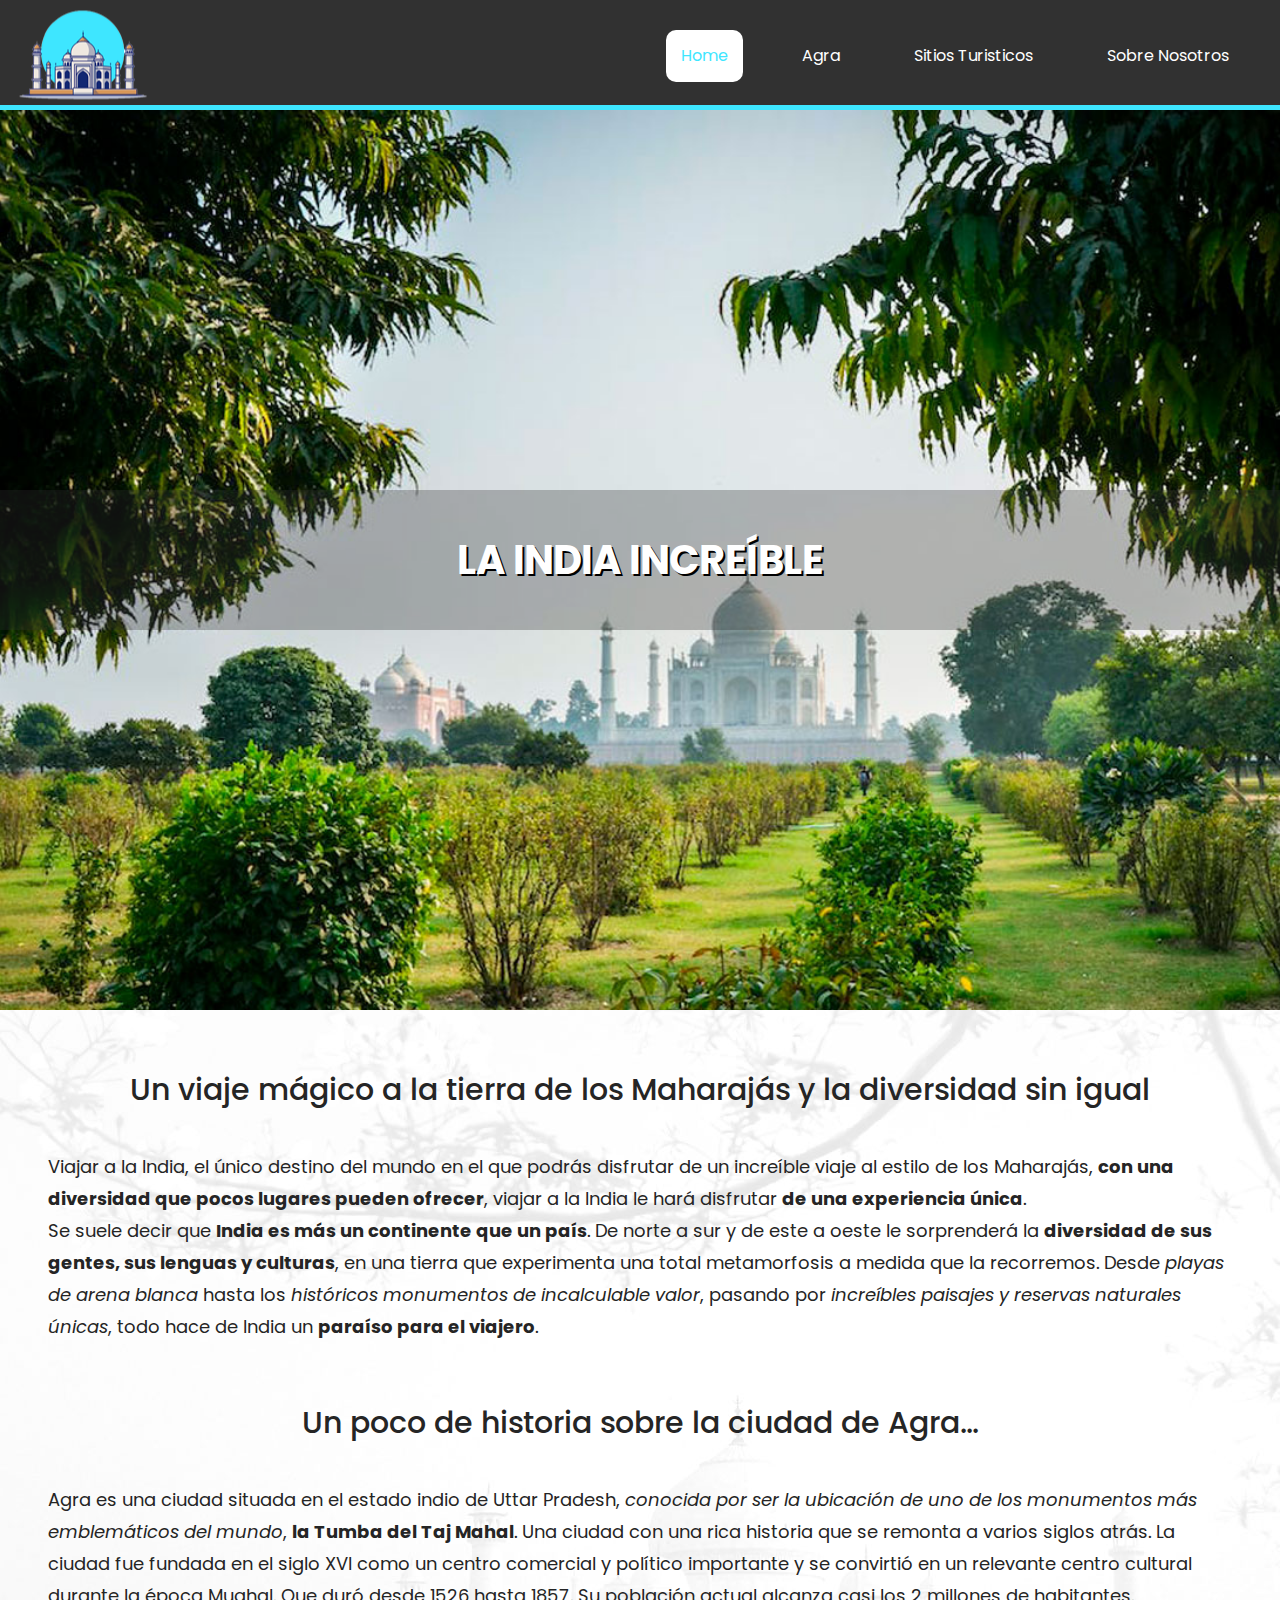
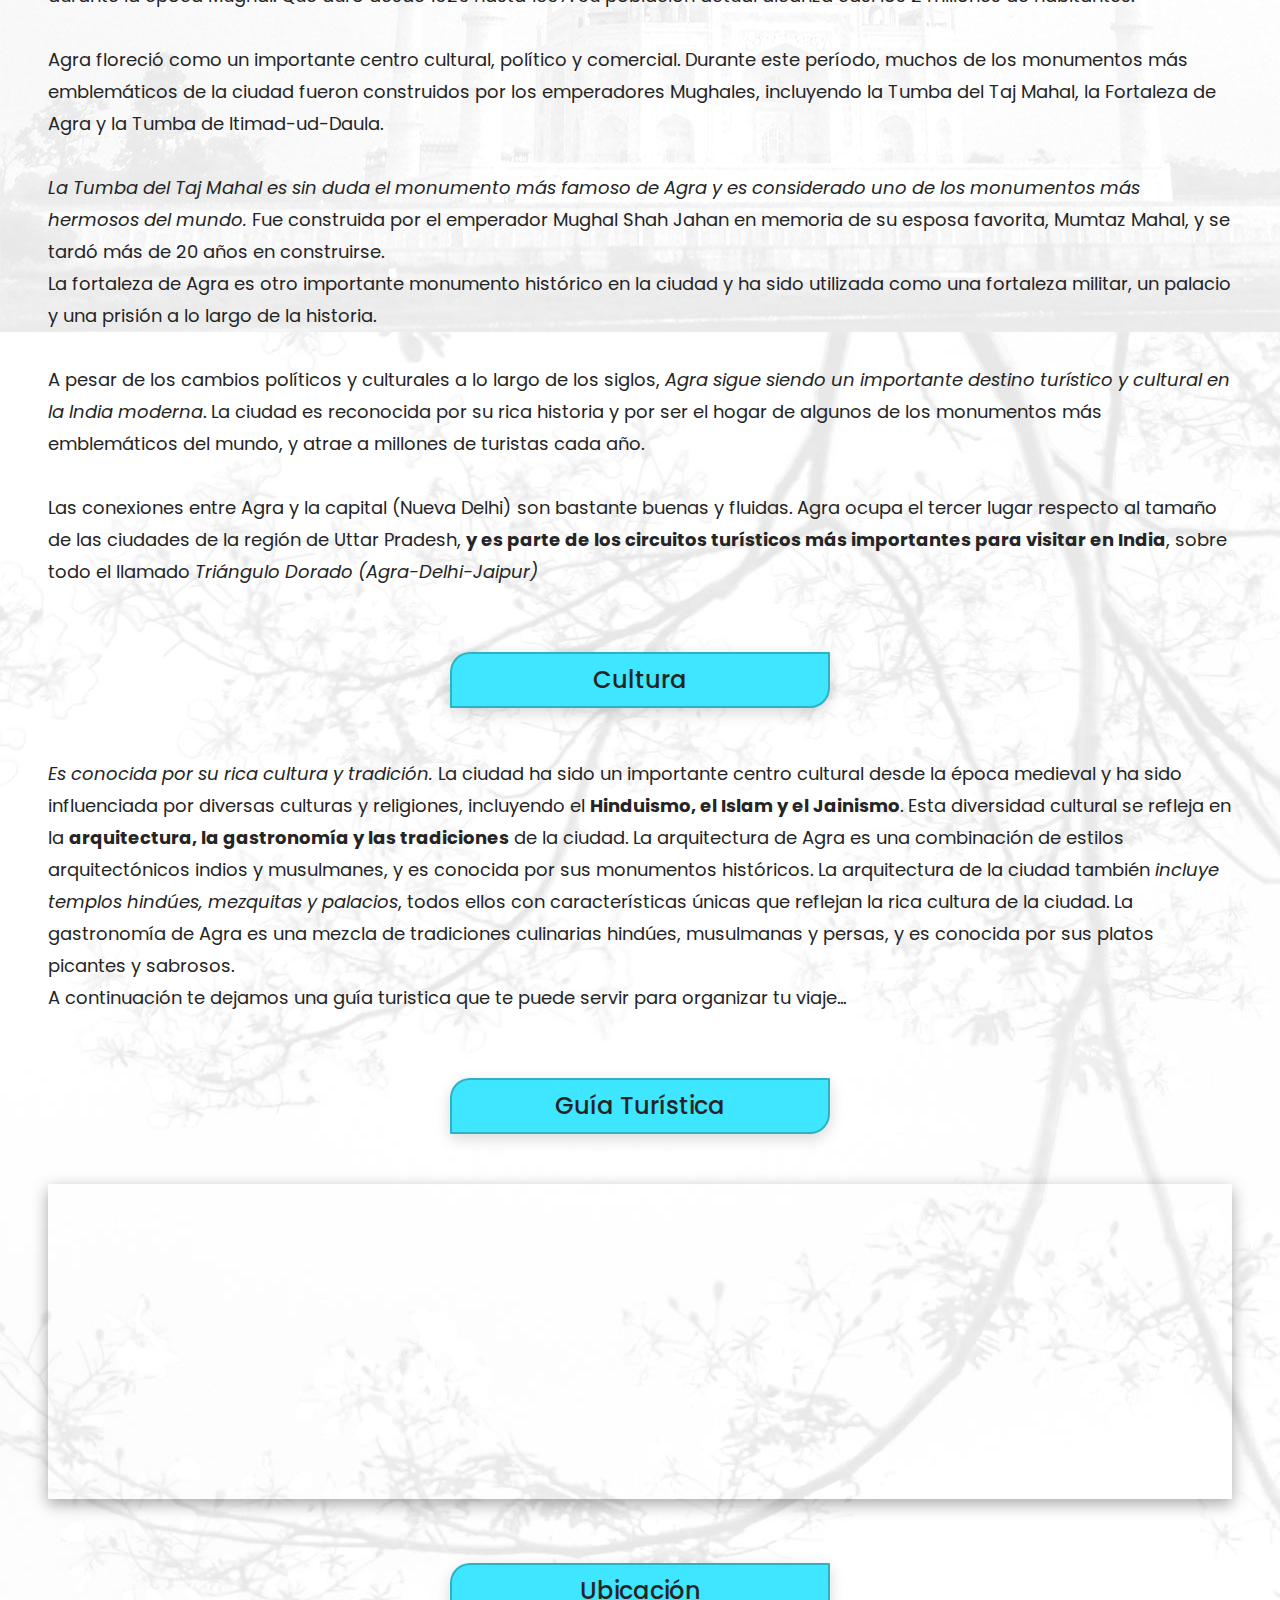
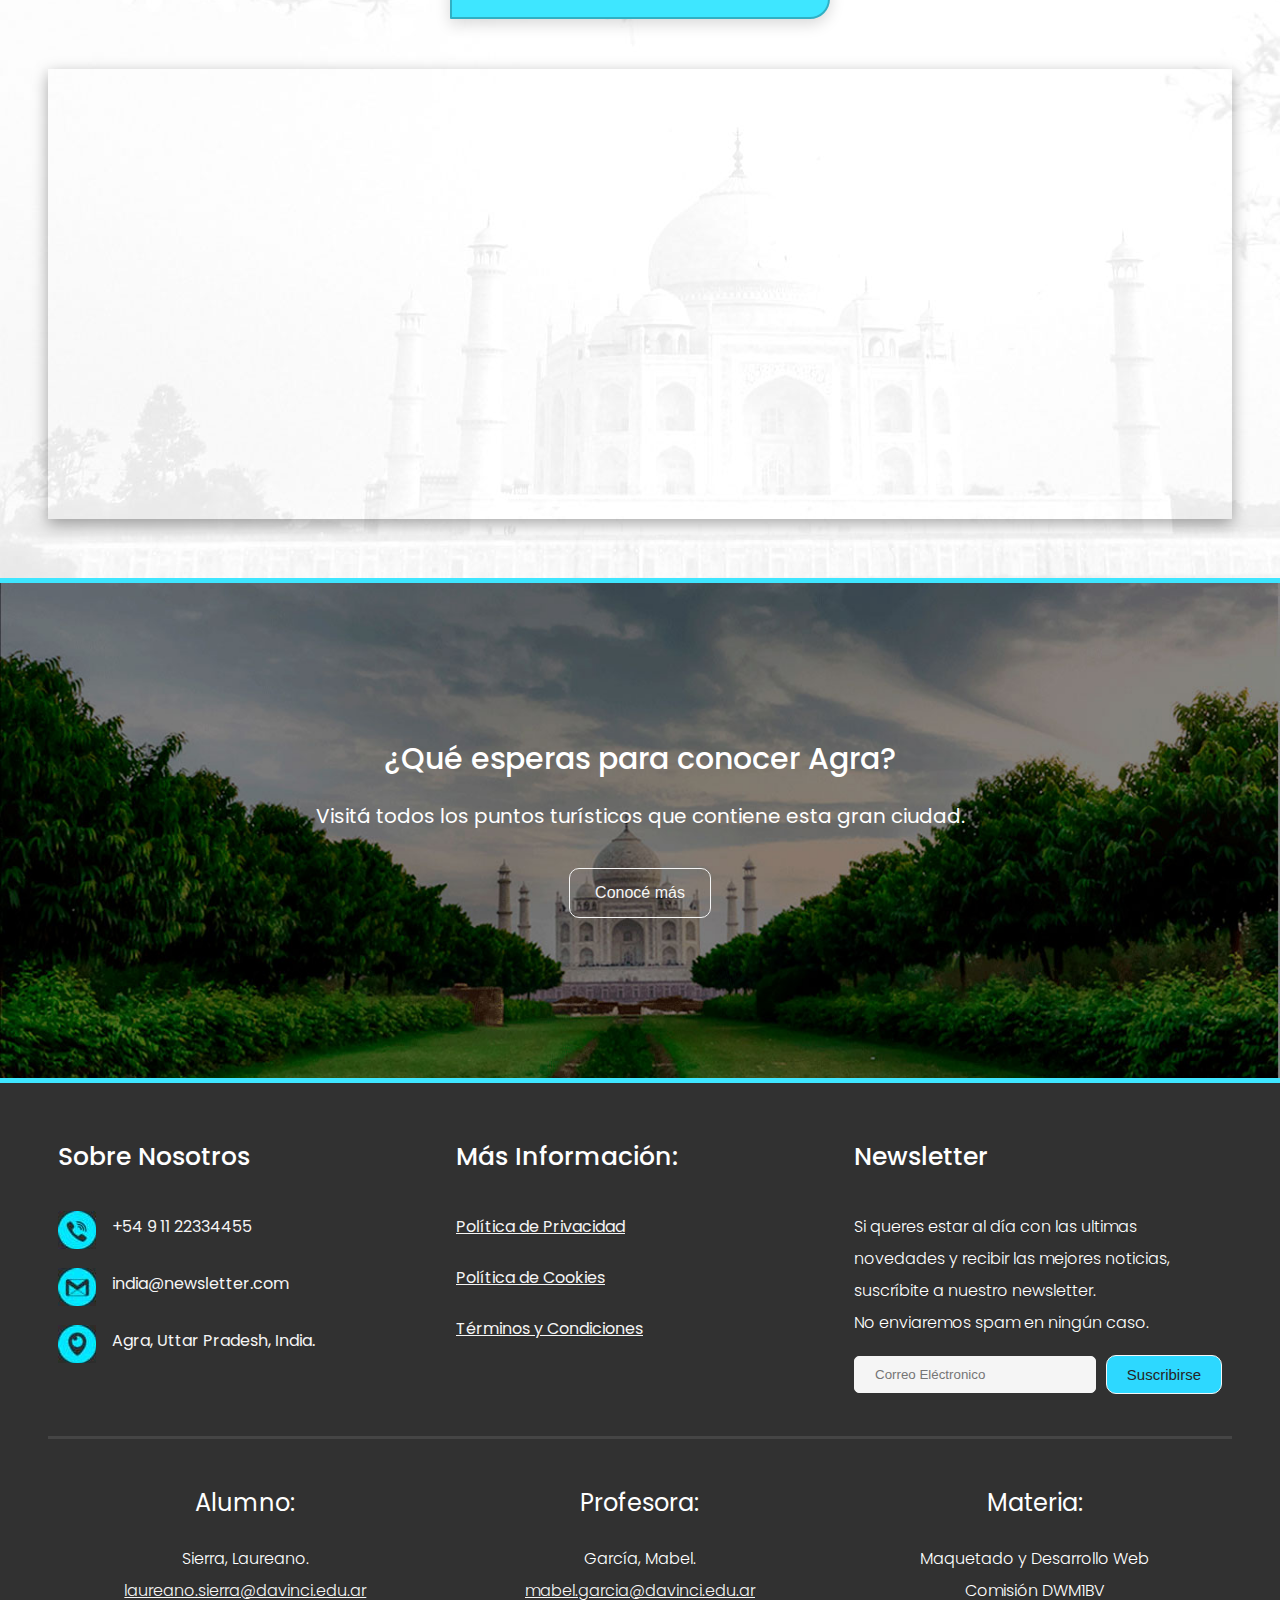
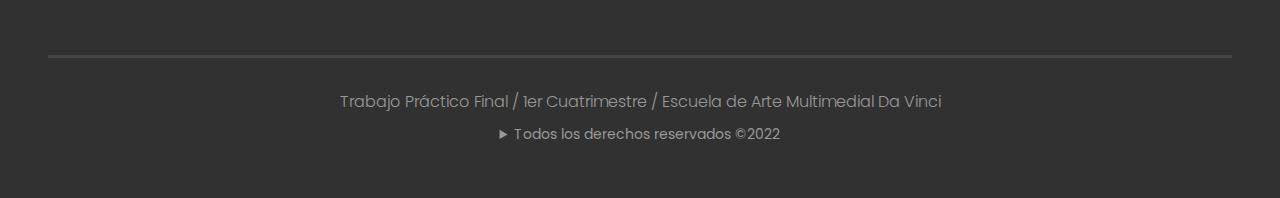
<file: index.html>
<!DOCTYPE html>
<html lang="es">
<head>
    <meta charset="UTF-8">
    <meta http-equiv="X-UA-Compatible" content="IE=edge">
    <meta name="viewport" content="width=device-width, initial-scale=1.0">
    <title>Inicio | Viajar a la India</title>
    <link rel="stylesheet" href="css/estilo.css">
    <link rel="shortcut icon" type="image/x-icon" href="img/india.jpg">
    <link rel="preconnect" href="https://fonts.googleapis.com">
    <link rel="preconnect" href="https://fonts.gstatic.com" crossorigin>
    <link href="https://fonts.googleapis.com/css2?family=Playfair+Display&family=Poppins:wght@300;400;500&display=swap" rel="stylesheet">
</head>

<body>
<header>
    <nav>
        <a href="#menu" class="hamburger" id="menuMobile">Menú</a>
     <ul class="menu" id="menu">
        <li class="nav1"><a href="index.html">Home</a></li>
        <li><a href="agra.html">Agra</a></li>
        <li><a href="turismo.html">Sitios Turisticos</a></li>
        <li><a href="contacto.html">Sobre Nosotros</a></li>
        <li id="ocultar-hamburguer"><a href="#">Cerrar menú</a></li>
     </ul>
    </nav>
</header>

<main>
    <div class="content-slider">
    <h1 class="titulo-principal">La India Increíble</h1></div>

    <section class="margin-secciones">

    <article class="articulo-home">
    <h2>Un viaje mágico a la tierra de los Maharajás<span class="salto-linea"> y la diversidad sin igual</span></h2>

    <p>Viajar a la India, el único destino del mundo en el que podrás disfrutar de un increíble viaje al estilo de los Maharajás, <strong>con una diversidad que pocos lugares pueden ofrecer</strong>, viajar a la India le hará disfrutar <strong>de una experiencia única</strong>.</p>
    <p>Se suele decir que <strong>India es más un continente que un país</strong>. De norte a sur y de este a oeste le sorprenderá la <strong>diversidad de sus gentes, sus lenguas y culturas</strong>, en una tierra que experimenta una total metamorfosis a medida que la recorremos. Desde <em>playas de arena blanca</em> hasta los <em>históricos monumentos de incalculable valor</em>, pasando por <em>increíbles paisajes y reservas naturales únicas</em>, todo hace de India un <strong>paraíso para el viajero</strong>.</p>
</article>

<article class="articulo-home">
    <h2>Un poco de historia sobre la ciudad de Agra...</h2>

    <p>Agra es una ciudad situada en el estado indio de Uttar Pradesh, <em>conocida por ser la ubicación de uno de los monumentos más emblemáticos del mundo</em>, <strong>la Tumba del Taj Mahal</strong>. Una ciudad con una rica historia que se remonta a varios siglos atrás. La ciudad fue fundada en el siglo XVI como un centro comercial y político importante y se convirtió en un relevante centro cultural durante la época Mughal. Que duró desde 1526 hasta 1857. Su población actual alcanza casi los 2 millones de habitantes.</p><br>
    <p>Agra floreció como un importante centro cultural, político y comercial. Durante este período, muchos de los monumentos más emblemáticos de la ciudad fueron construidos por los emperadores Mughales, incluyendo la Tumba del Taj Mahal, la Fortaleza de Agra y la Tumba de Itimad-ud-Daula.</p><br>
    <p><em>La Tumba del Taj Mahal es sin duda el monumento más famoso de Agra y es considerado uno de los monumentos más hermosos del mundo.</em> Fue construida por el emperador Mughal Shah Jahan en memoria de su esposa favorita, Mumtaz Mahal, y se tardó más de 20 años en construirse.</p>
    <p>La fortaleza de Agra es otro importante monumento histórico en la ciudad y ha sido utilizada como una fortaleza militar, un palacio y una prisión a lo largo de la historia. </p><br>
    <p>A pesar de los cambios políticos y culturales a lo largo de los siglos, <em>Agra sigue siendo un importante destino turístico y cultural en la India moderna</em>. La ciudad es reconocida por su rica historia y por ser el hogar de algunos de los monumentos más emblemáticos del mundo, y atrae a millones de turistas cada año.</p><br>
    <p>Las conexiones entre Agra y la capital (Nueva Delhi) son bastante buenas y fluidas.
        Agra ocupa el tercer lugar respecto al tamaño de las ciudades de la región de Uttar Pradesh, <strong>y es parte de los circuitos turísticos más importantes para visitar en India</strong>, sobre todo el llamado <em>Triángulo Dorado (Agra-Delhi-Jaipur)</em></p>
</article>

<article class="articulo-home">
<h3>Cultura</h3>

<p><em>Es conocida por su rica cultura y tradición.</em> La ciudad ha sido un importante centro cultural desde la época medieval y ha sido influenciada por diversas culturas y religiones, incluyendo el <strong>Hinduismo, el Islam y el Jainismo</strong>. Esta diversidad cultural se refleja en la <strong>arquitectura, la gastronomía y las tradiciones</strong> de la ciudad.
    La arquitectura de Agra es una combinación de estilos arquitectónicos indios y musulmanes, y es conocida por sus monumentos históricos. La arquitectura de la ciudad también <em>incluye templos hindúes, mezquitas y palacios</em>, todos ellos con características únicas que reflejan la rica cultura de la ciudad.
    La gastronomía de Agra es una mezcla de tradiciones culinarias hindúes, musulmanas y persas, y es conocida por sus platos picantes y sabrosos.</p>
<p>A continuación te dejamos una guía turistica que te puede servir para organizar tu viaje...</p>
</article>

<article class="articulo-home">
    <h3>Guía Turística</h3>
    <div class="videos-home">
    <iframe width="500" height="315" src="https://www.youtube.com/embed/Ldg-_oo3z8g" title="YouTube video player" allow="accelerometer; autoplay; clipboard-write; encrypted-media; gyroscope; picture-in-picture" allowfullscreen></iframe>
    <iframe width="500" height="315" src="https://www.youtube.com/embed/teCun66bLEM" title="YouTube video player" allow="accelerometer; autoplay; clipboard-write; encrypted-media; gyroscope; picture-in-picture" allowfullscreen></iframe>
</div>
</article>

<article class="articulo-home">
<h3>Ubicación</h3>
<div class="mapa-home">
    <iframe src="https://www.google.com/maps/embed?pb=!1m18!1m12!1m3!1d113579.63882746651!2d77.89761065701107!3d27.176303143969385!2m3!1f0!2f0!3f0!3m2!1i1024!2i768!4f13.1!3m3!1m2!1s0x39740d857c2f41d9%3A0x784aef38a9523b42!2sAgra%2C%20Uttar%20Pradesh%2C%20India!5e0!3m2!1ses!2sar!4v1670223878367!5m2!1ses!2sar" width="500" height="450" style="border:0;" allowfullscreen="" loading="lazy" referrerpolicy="no-referrer-when-downgrade"></iframe>
</div>
</article>
</section>

<div class="footer-home">
<h2>¿Qué esperas para conocer Agra?</h2>
<p>Visitá todos los puntos turísticos que contiene esta gran ciudad.</p>
<button onclick="window.location.href='./turismo.html'">Conocé más</button>
</div>
</main>

<footer> 

    <div class="contenedor-footer">
    <div class="columna-footer">
    <h2>Sobre Nosotros</h2>
    <ul>
      <li><div id="tel"></div>+54 9 11 22334455</li>
      <li><div id="email"></div><a class="sobrenosotros" href="mailto:india@newsletter.com">india@newsletter.com</a></li>
      <li><div id="gps"></div><a class="sobrenosotros" href="https://www.google.com/maps?q=Agra,%20Uttar%20Pradesh,%20India"  target="_blank">Agra, Uttar Pradesh, India.</a></li>
    </ul>  
    </div>

    <div class="columna-footer">
    <h2>Más Información:</h2>
    <ul>
     <li><a class="terminos" href="#">Política de Privacidad</a></li>
     <li><a class="terminos" href="#">Política de Cookies</a></li>
     <li><a class="terminos" href="#">Términos y Condiciones</a></li>
    </ul>
    </div>
       
    <div class="columna-footer">
    <h2>Newsletter</h2>
    <p>Si queres estar al día con las ultimas novedades y recibir las mejores noticias, suscríbite a nuestro newsletter.<br> No enviaremos spam en ningún caso.</p>
    <form action="http://recursos.grodriguez.com.ar/FORM/" method="post" target="_blank" enctype="multipart/form-data">
        <div class="form-newsletter">
        <input type="email" id="mail" name="email" placeholder="Correo Eléctronico" required>
        <button type="submit">Suscribirse</button>
    </div>
      </form>
    </div>
    </div>

    <div class="contenedor-footer2">
    <div class="columna-footer2">
        <h3>Alumno:</h3>
        <p>Sierra, Laureano.</p>
        <p><a class="terminos" href="mailto:laureano.sierra@davinci.edu.ar">laureano.sierra@davinci.edu.ar</a></p>
   </div>

   <div class="columna-footer2">
        <h3>Profesora:</h3>
        <p>García, Mabel.</p>
        <p><a class="terminos" href="mailto:mabel.garcia@davinci.edu.ar">mabel.garcia@davinci.edu.ar</a></p>
    </div>

    <div class="columna-footer2">
        <h3>Materia:</h3>
        <p>Maquetado y Desarrollo Web</p>
        <p>Comisión DWM1BV</p>
    </div>
    </div>

<div class="footer-copyright"> 
     <p>Trabajo Práctico Final / 1er Cuatrimestre / Escuela de Arte Multimedial Da Vinci</p>
     <details>
    <summary>Todos los derechos reservados &copy;2022</summary>
    <p>Todo el material publicado en este Sitio Web (incluyendo textos, imagénes, logotípo, estructura y diseño de la composición de cada una de las páginas individuales que componen el sitio fueron reservados).
     </details>
</div>
 </footer>  

</body>
</html>
</file>
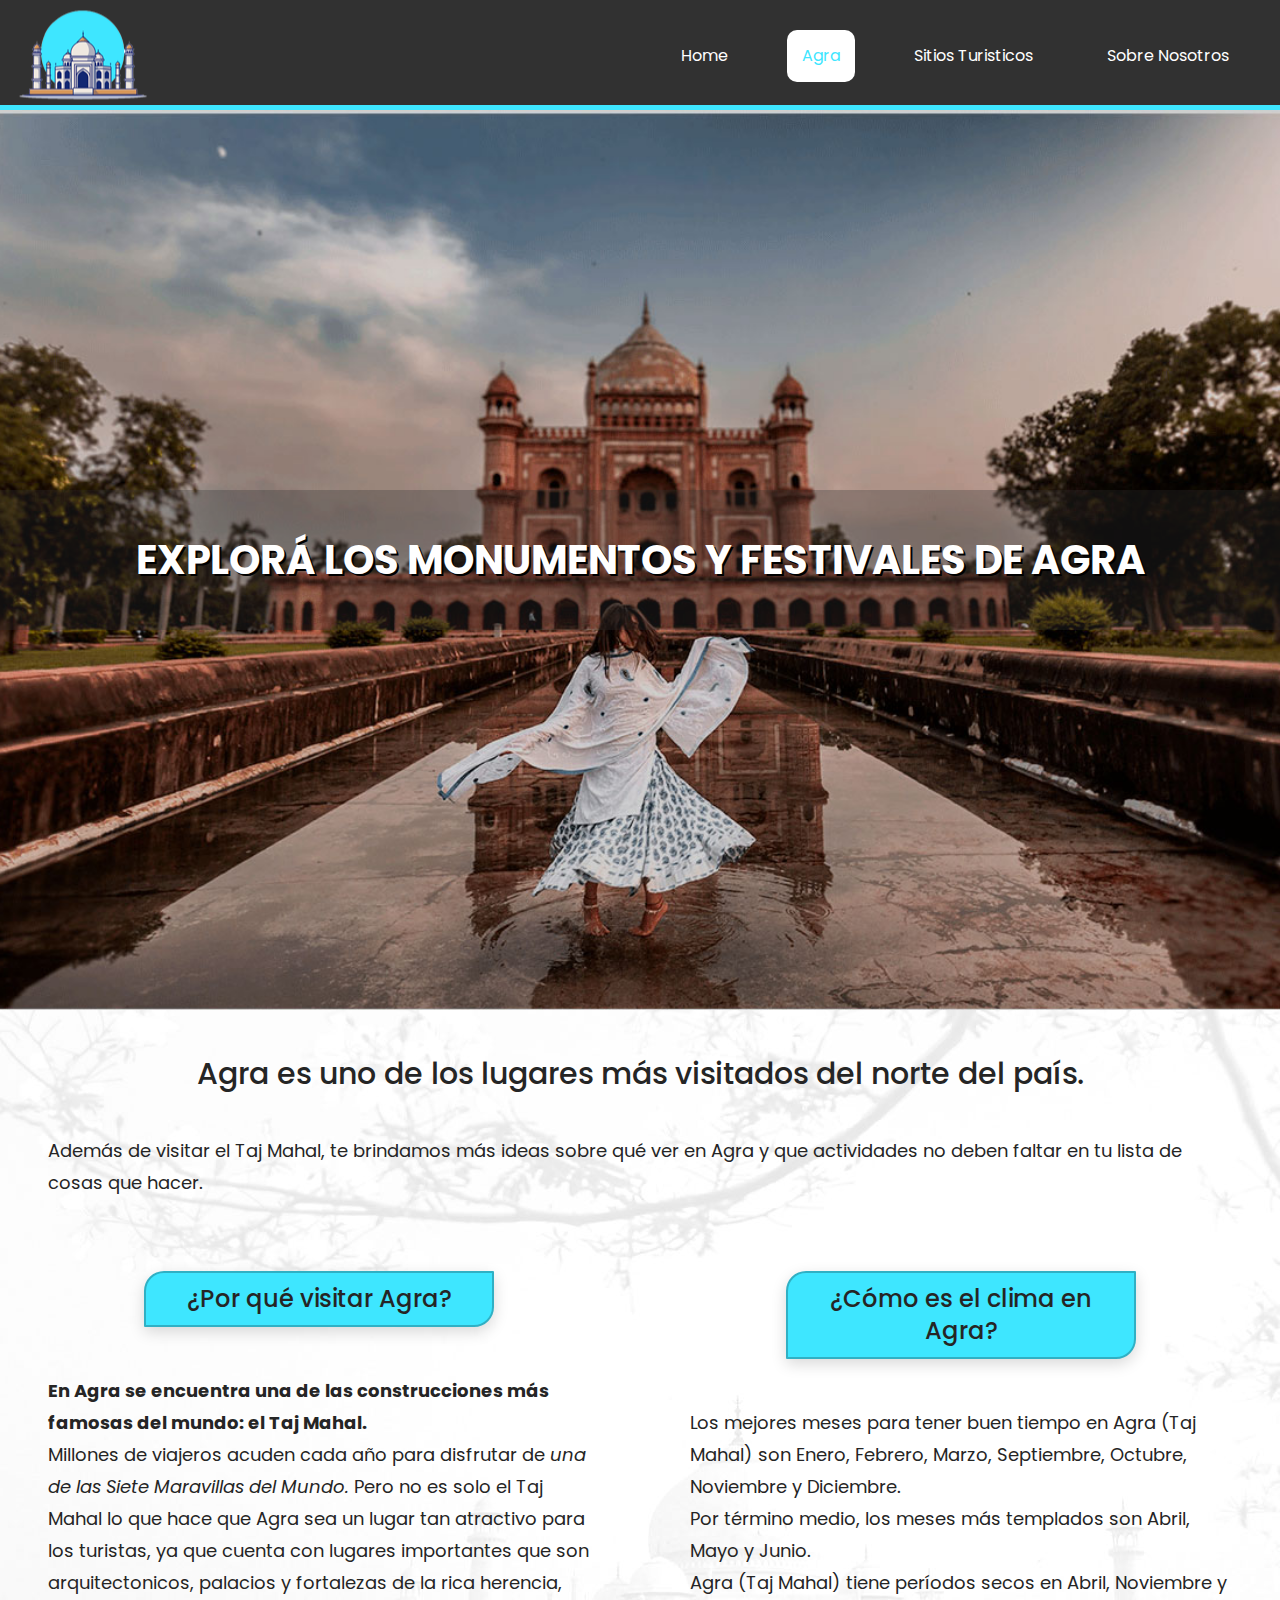
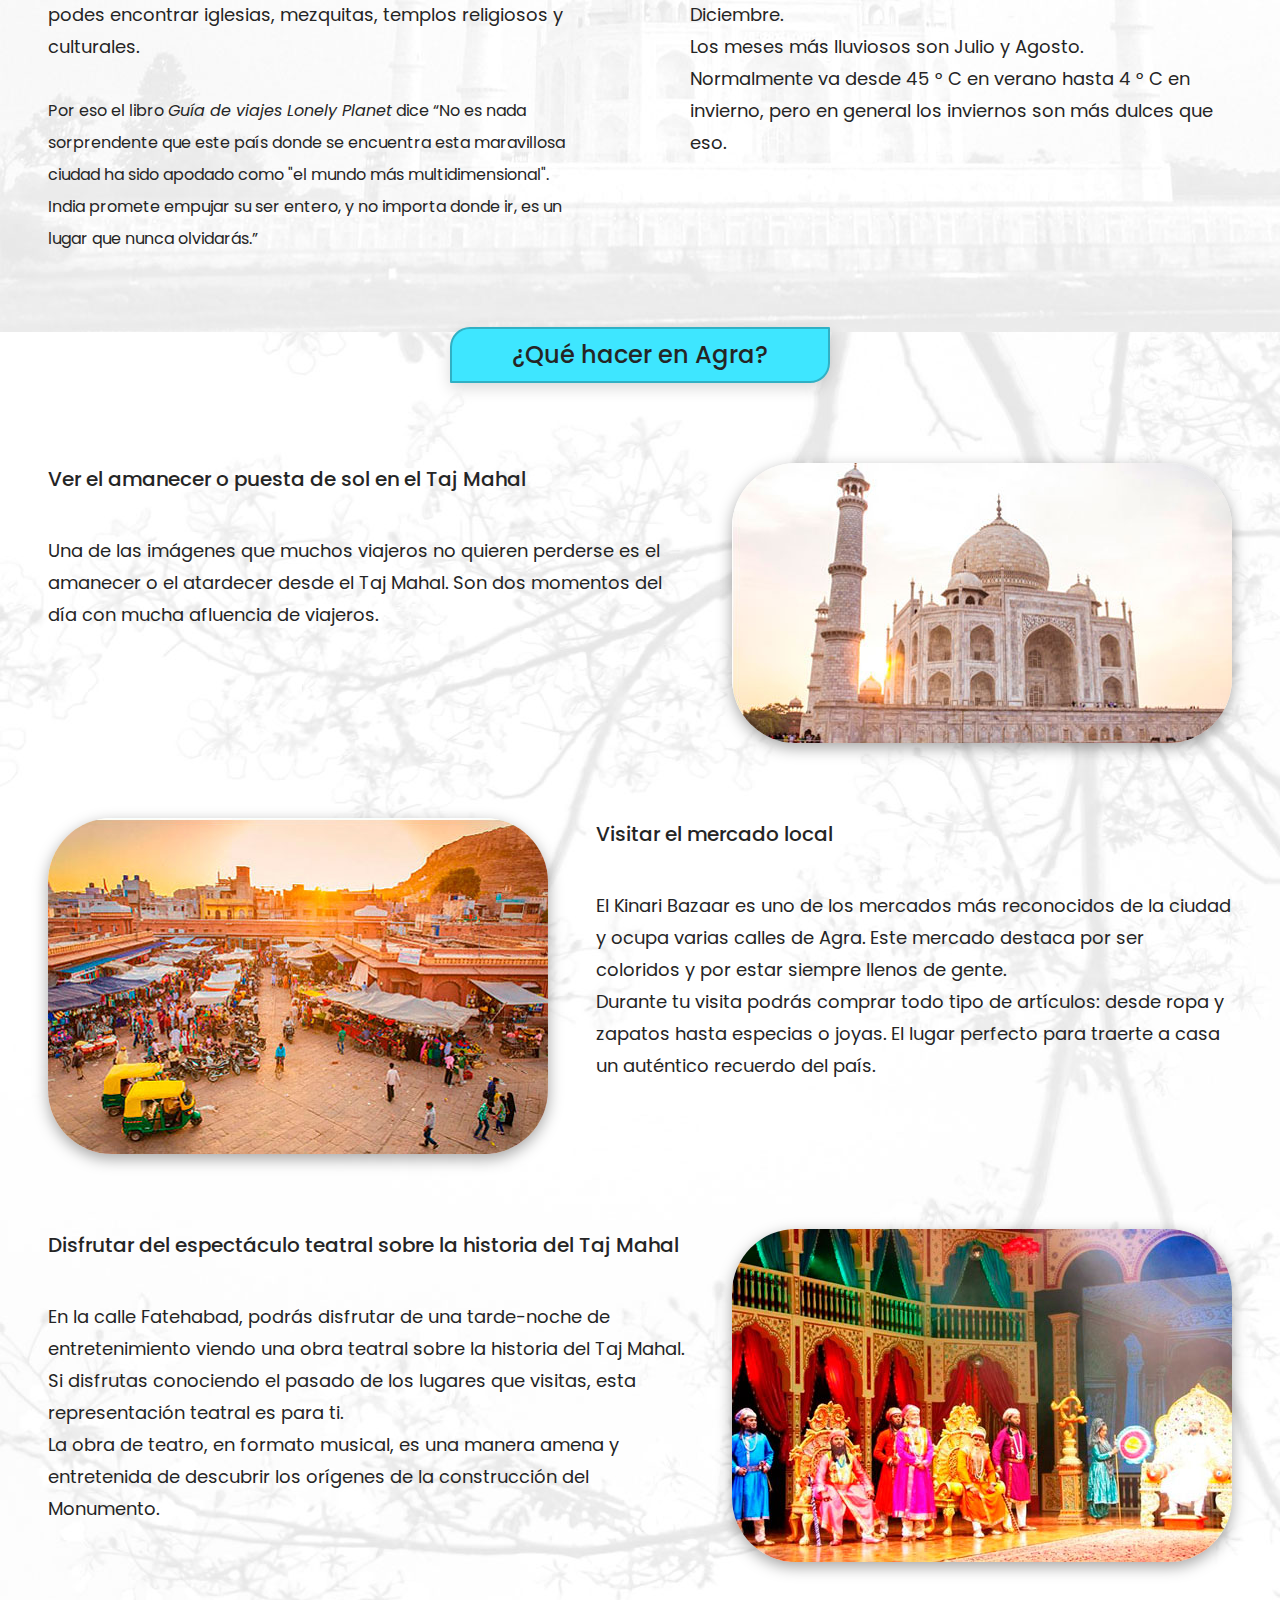
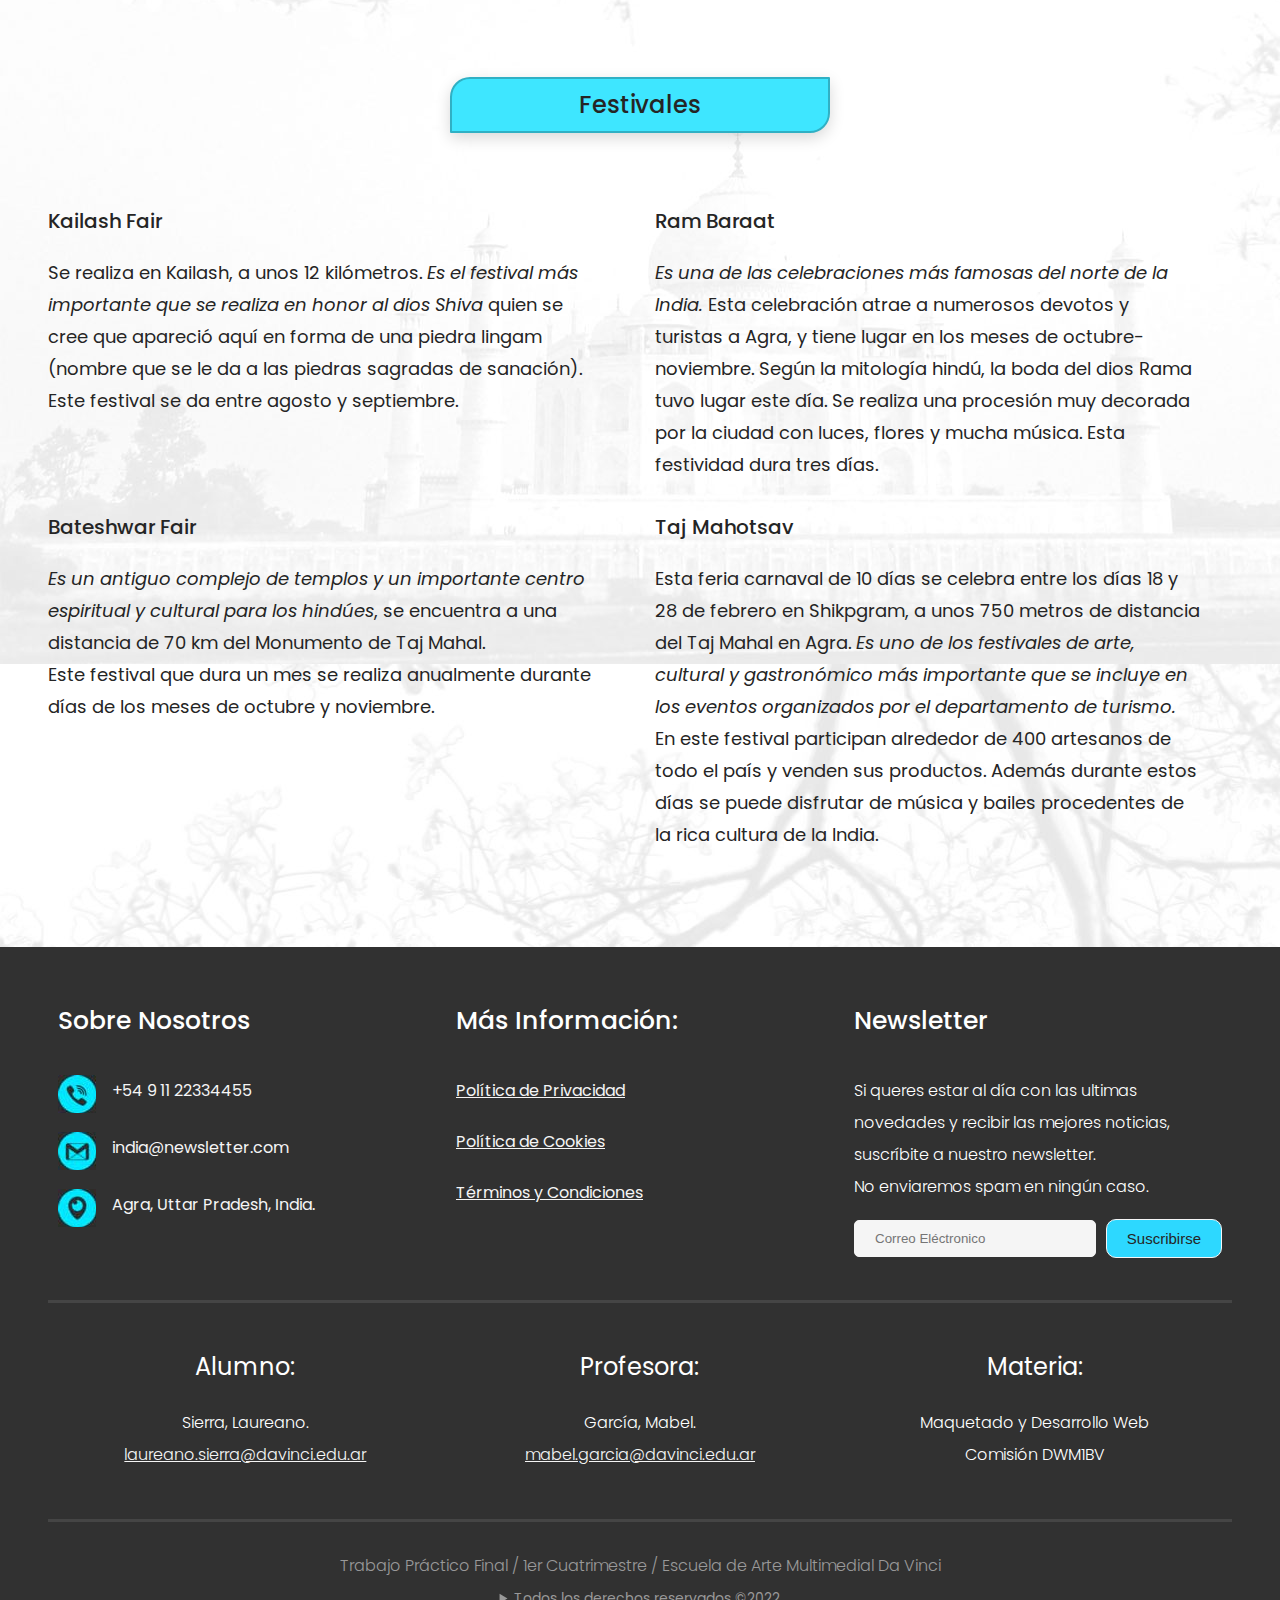
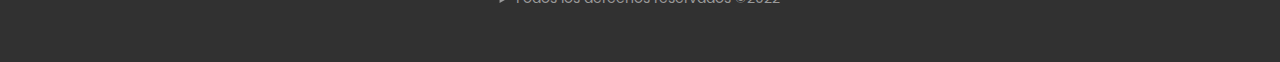
<file: agra.html>
<!DOCTYPE html>
<html lang="es">
<head>
    <meta charset="UTF-8">
    <meta http-equiv="X-UA-Compatible" content="IE=edge">
    <meta name="viewport" content="width=device-width, initial-scale=1.0">
    <title>Agra | Información</title>
    <link rel="stylesheet" href="css/estilo.css">
    <link rel="shortcut icon" type="image/x-icon" href="img/india.jpg">
    <link rel="preconnect" href="https://fonts.googleapis.com">
    <link rel="preconnect" href="https://fonts.gstatic.com" crossorigin>
    <link href="https://fonts.googleapis.com/css2?family=Playfair+Display&family=Poppins:wght@300;400;500&display=swap" rel="stylesheet">
</head>

<body>
    
    <header>
        <nav>
            <a href="#menu" class="hamburger" id="menuMobile">Menú</a>
         <ul class="menu" id="menu">
            <li><a href="index.html">Home</a></li>
            <li class="nav1"><a href="agra.html">Agra</a></li>
            <li><a href="turismo.html">Sitios Turisticos</a></li>
            <li><a href="contacto.html">Sobre Nosotros</a></li>
            <li id="ocultar-hamburguer"><a href="#">Cerrar menú</a></li>
         </ul>
        </nav>
    </header>

<main>
<div class="content-agra">
<h1 class="titulo-principal">Explorá los Monumentos y Festivales de Agra</h1></div>

<div class="margin-secciones">

<h2>Agra es uno de los lugares más visitados del norte del país.</h2>
<p>Además de visitar el Taj Mahal, te brindamos más ideas sobre qué ver en Agra y que actividades no deben faltar en tu lista de cosas que hacer.</p>

<section class="contenedor-agra">
    <article>
        <h3>¿Por qué visitar Agra?</h3>
           <p><strong>En Agra se encuentra una de las construcciones más famosas del mundo: el Taj Mahal.</strong><br> Millones de viajeros acuden cada año para disfrutar de <em>una de las Siete Maravillas del Mundo.</em> Pero no es solo el Taj Mahal lo que hace que Agra sea un lugar tan atractivo para los turistas, ya que cuenta con lugares importantes que son arquitectonicos, palacios y fortalezas de la rica herencia, podes encontrar iglesias, mezquitas, templos religiosos y culturales.</p><br>
            <blockquote cite="https://ayurvastu.com/tour-india/">
            Por eso el libro <cite>Guía de viajes Lonely Planet</cite> dice <q>No es nada sorprendente que este país donde se encuentra esta maravillosa ciudad ha sido apodado como "el mundo más multidimensional".<br>India promete empujar su ser entero, y no importa donde ir, es un lugar que nunca olvidarás.</q>
        </blockquote>
    </article>

    <article>
        <h3>¿Cómo es el clima en Agra?</h3>
           <p>Los mejores meses para tener buen tiempo en Agra (Taj Mahal) son Enero, Febrero, Marzo, Septiembre, Octubre, Noviembre y Diciembre.<br>
            Por término medio, los meses más templados son Abril, Mayo y Junio.<br>
            Agra (Taj Mahal) tiene períodos secos en Abril, Noviembre y Diciembre.<br>
            Los meses más lluviosos son Julio y Agosto.<br>
            Normalmente va desde 45 ° C en verano hasta 4 ° C en invierno, pero en general los inviernos son más dulces que eso.</p>
     </article>
    </section>

    <section class="contenedor-agra2">
        <h3>¿Qué hacer en Agra?</h3>

    <div class="ColumnasAgra">
        <article class="article-agra-1">
            <div class="info-agra-right">
            <h4>Ver el amanecer o puesta de sol en el Taj Mahal</h4>
            <p>Una de las imágenes que muchos viajeros no quieren perderse es el amanecer o el 
                atardecer desde el Taj Mahal. Son dos 
                momentos del día con mucha afluencia de viajeros.</p></div>
        <picture>
        <source srcset="img/agra/tajmahal-movil.jpg"  media="(max-width: 480px)">
        <img src="img/agra/tajmahal.jpg" alt="Atardecer en el monumento Taj Mahal">
        </picture>
        </article>

        <article class="article-agra-1 column-reverse-agra">
            <picture>
            <source srcset="img/agra/mercado-movil.jpg"  media="(max-width: 480px)">
            <img src="img/agra/mercado.jpg" alt="Vista de mercados locales">
            </picture>
            <div class="info-agra-left">
            <h4>Visitar el mercado local</h4>
            <p>El Kinari Bazaar es uno de los mercados más reconocidos de la ciudad y ocupa varias calles de Agra. Este mercado destaca por ser coloridos y por estar siempre llenos de gente.<br>
                Durante tu visita podrás comprar todo tipo de artículos: desde ropa y zapatos hasta 
                especias o joyas. El lugar perfecto 
                para traerte a casa un auténtico recuerdo del país.</p></div>
            </article>

            <article class="article-agra-1">
                <div class="info-agra-right">
                <h4>Disfrutar del espectáculo teatral sobre la historia del Taj Mahal</h4>
                <p>En la calle Fatehabad, podrás disfrutar de una tarde-noche de entretenimiento viendo una obra teatral sobre la historia del Taj Mahal. Si disfrutas conociendo el pasado de los lugares que visitas, esta representación teatral es para ti.<br>
                    La obra de teatro, en formato musical, es una manera amena y entretenida de descubrir los orígenes de la construcción del Monumento.</p></div>
                    <picture>
                    <source srcset="img/agra/teatro-movil.jpg"  media="(max-width: 480px)">
                <img src="img/agra/teatro.jpg" alt="Vestimenta particular de India en una obra teatral">
                </picture>
            </article>
            </div>
        </section>

    <section>
    <h3 class="titulo-festival">Festivales</h3>

        <article class="article-festival">
            <div class="contenido-festival">
            <h4>Kailash Fair</h4>
            <p>Se realiza en Kailash, a unos 12 kilómetros. 
                <em>Es el festival más importante que se realiza en honor al dios <span lang="hi">Shiva</span></em> quien se cree 
                que apareció aquí en forma de una piedra lingam (nombre que se le da a las piedras sagradas de sanación).<br>
                Este festival se da entre agosto y septiembre.</p></div>

            <div class="contenido-festival">
            <h4>Ram Baraat</h4>
            <p><em>Es una de las celebraciones más famosas del norte de la India.</em> Esta celebración atrae a numerosos devotos y turistas a Agra, 
                y tiene lugar en los meses de octubre-noviembre. Según la mitología hindú, la boda del dios <span lang="hi">Rama</span> tuvo lugar este día. 
                Se realiza una procesión muy decorada por la ciudad con luces, flores y mucha música. Esta festividad dura tres días.</p></div>
           
           <div class="contenido-festival">
            <h4>Bateshwar Fair</h4>
            <p><em>Es un antiguo complejo de templos y un importante centro espiritual y cultural para los hindúes</em>, se encuentra a una distancia de 70 km del Monumento de Taj Mahal.<br>
                Este festival que dura un mes se realiza anualmente durante días de los meses de octubre y noviembre.</p></div>

            <div class="contenido-festival">
            <h4>Taj Mahotsav</h4>
            <p>Esta feria carnaval de 10 días se celebra entre los días 18 y 28 de febrero en 
                <span lang="hi">Shikpgram</span>, a unos 750 metros de distancia del Taj Mahal en Agra. <em>Es uno de los festivales de arte, cultural y gastronómico más importante que se incluye en los eventos organizados por el departamento de turismo.</em><br> En este festival participan alrededor de 400 artesanos de todo el país y venden sus productos. Además durante estos días se puede disfrutar de música y bailes procedentes de la rica cultura de la India.</p></div>
            </article>
        </section>
</div>
     </main>

     <footer> 

        <div class="contenedor-footer">
        <div class="columna-footer">
        <h2>Sobre Nosotros</h2>
        <ul>
          <li><div id="tel"></div>+54 9 11 22334455</li>
          <li><div id="email"></div><a class="sobrenosotros" href="mailto:india@newsletter.com">india@newsletter.com</a></li>
          <li><div id="gps"></div><a class="sobrenosotros" href="https://www.google.com/maps?q=Agra,%20Uttar%20Pradesh,%20India"  target="_blank">Agra, Uttar Pradesh, India.</a></li>
        </ul>  
        </div>
    
        <div class="columna-footer">
        <h2>Más Información:</h2>
        <ul>
         <li><a class="terminos" href="#">Política de Privacidad</a></li>
         <li><a class="terminos" href="#">Política de Cookies</a></li>
         <li><a class="terminos" href="#">Términos y Condiciones</a></li>
        </ul>
        </div>
           
        <div class="columna-footer">
        <h2>Newsletter</h2>
        <p>Si queres estar al día con las ultimas novedades y recibir las mejores noticias, suscríbite a nuestro newsletter.<br> No enviaremos spam en ningún caso.</p>
        <form action="http://recursos.grodriguez.com.ar/FORM/" method="post" target="_blank" enctype="multipart/form-data">
            <div class="form-newsletter">
            <input type="email" id="mail" name="email" placeholder="Correo Eléctronico" required>
            <button type="submit">Suscribirse</button>
        </div>
          </form>
        </div>
        </div>
    
        <div class="contenedor-footer2">
        <div class="columna-footer2">
            <h3>Alumno:</h3>
            <p>Sierra, Laureano.</p>
            <p><a class="terminos" href="mailto:laureano.sierra@davinci.edu.ar">laureano.sierra@davinci.edu.ar</a></p>
       </div>
    
       <div class="columna-footer2">
            <h3>Profesora:</h3>
            <p>García, Mabel.</p>
            <p><a class="terminos" href="mailto:mabel.garcia@davinci.edu.ar">mabel.garcia@davinci.edu.ar</a></p>
        </div>
    
        <div class="columna-footer2">
            <h3>Materia:</h3>
            <p>Maquetado y Desarrollo Web</p>
            <p>Comisión DWM1BV</p>
        </div>
        </div>
    
    <div class="footer-copyright"> 
         <p>Trabajo Práctico Final / 1er Cuatrimestre / Escuela de Arte Multimedial Da Vinci</p>
         <details>
        <summary>Todos los derechos reservados &copy;2022</summary>
        <p>Todo el material publicado en este Sitio Web (incluyendo textos, imagénes, logotípo, estructura y diseño de la composición de cada una de las páginas individuales que componen el sitio fueron reservados).
         </details>
    </div>
     </footer>               
 </body>
</html>
</file>
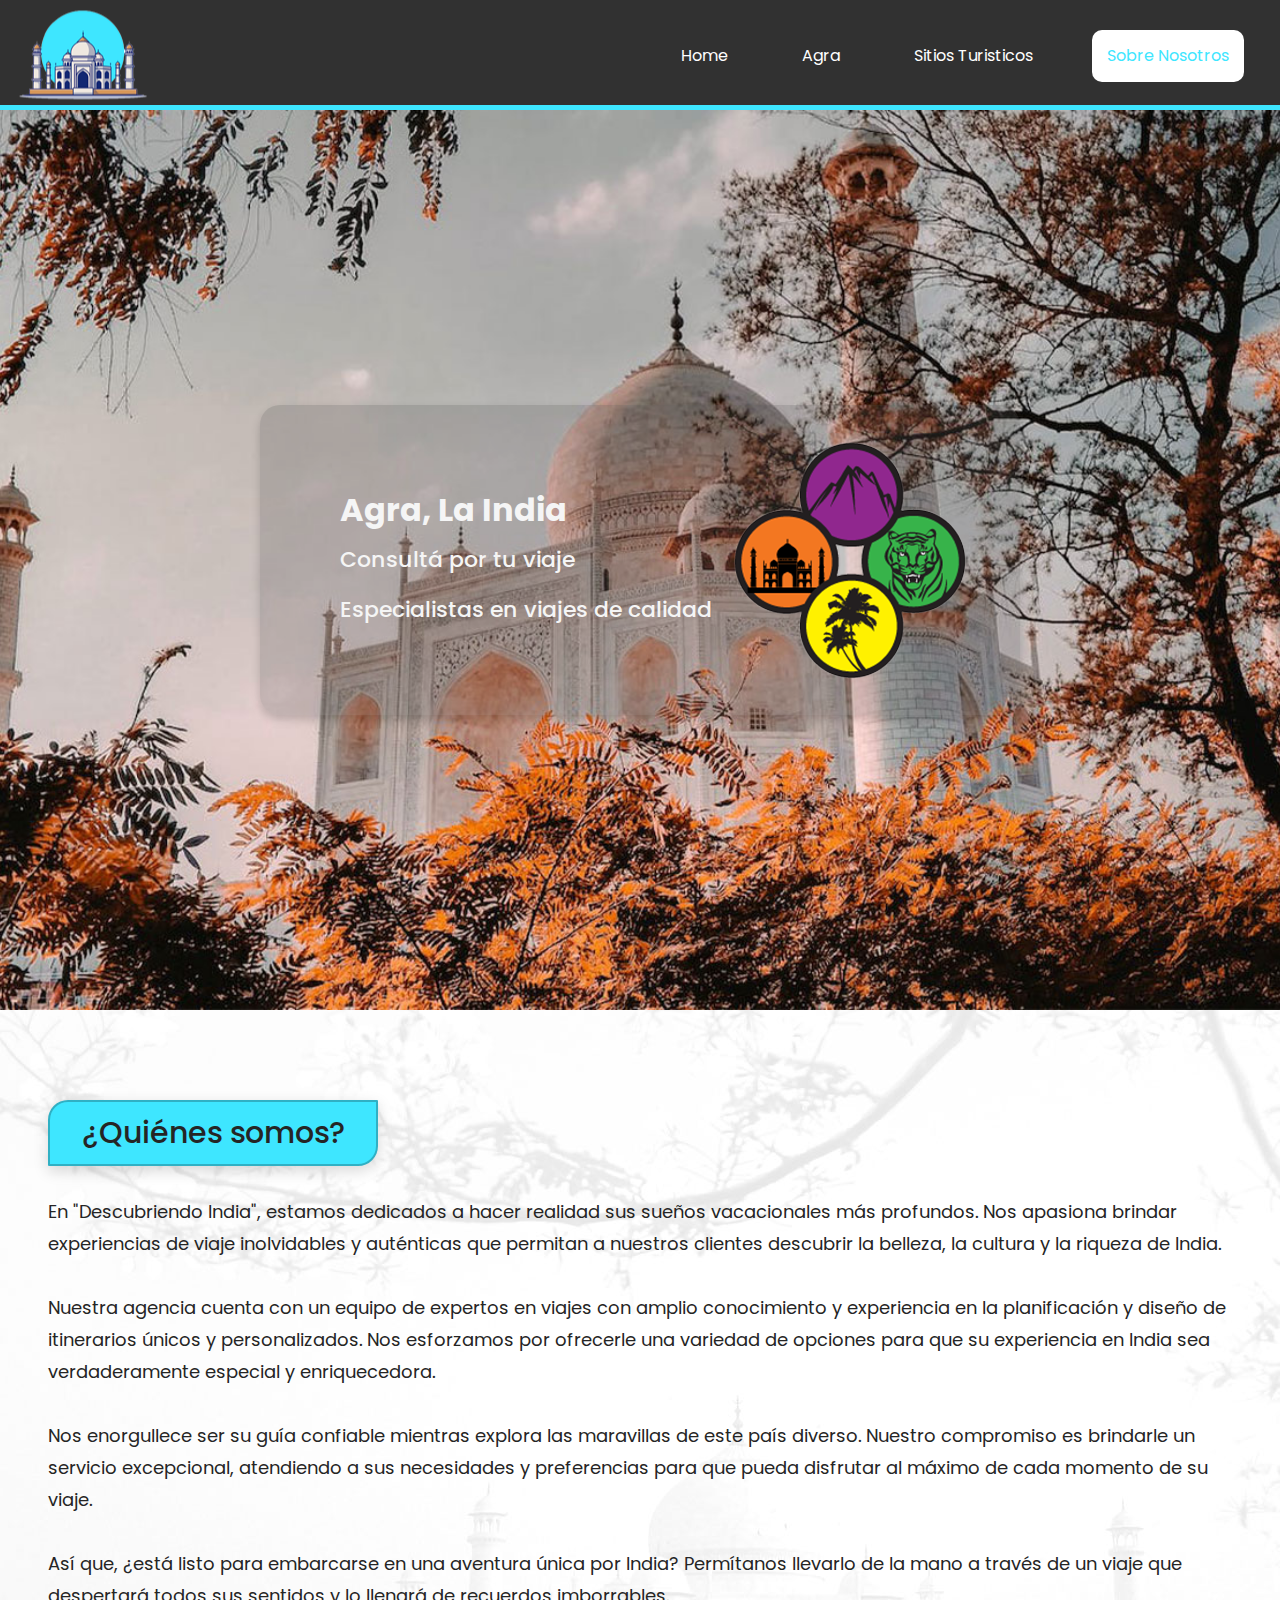
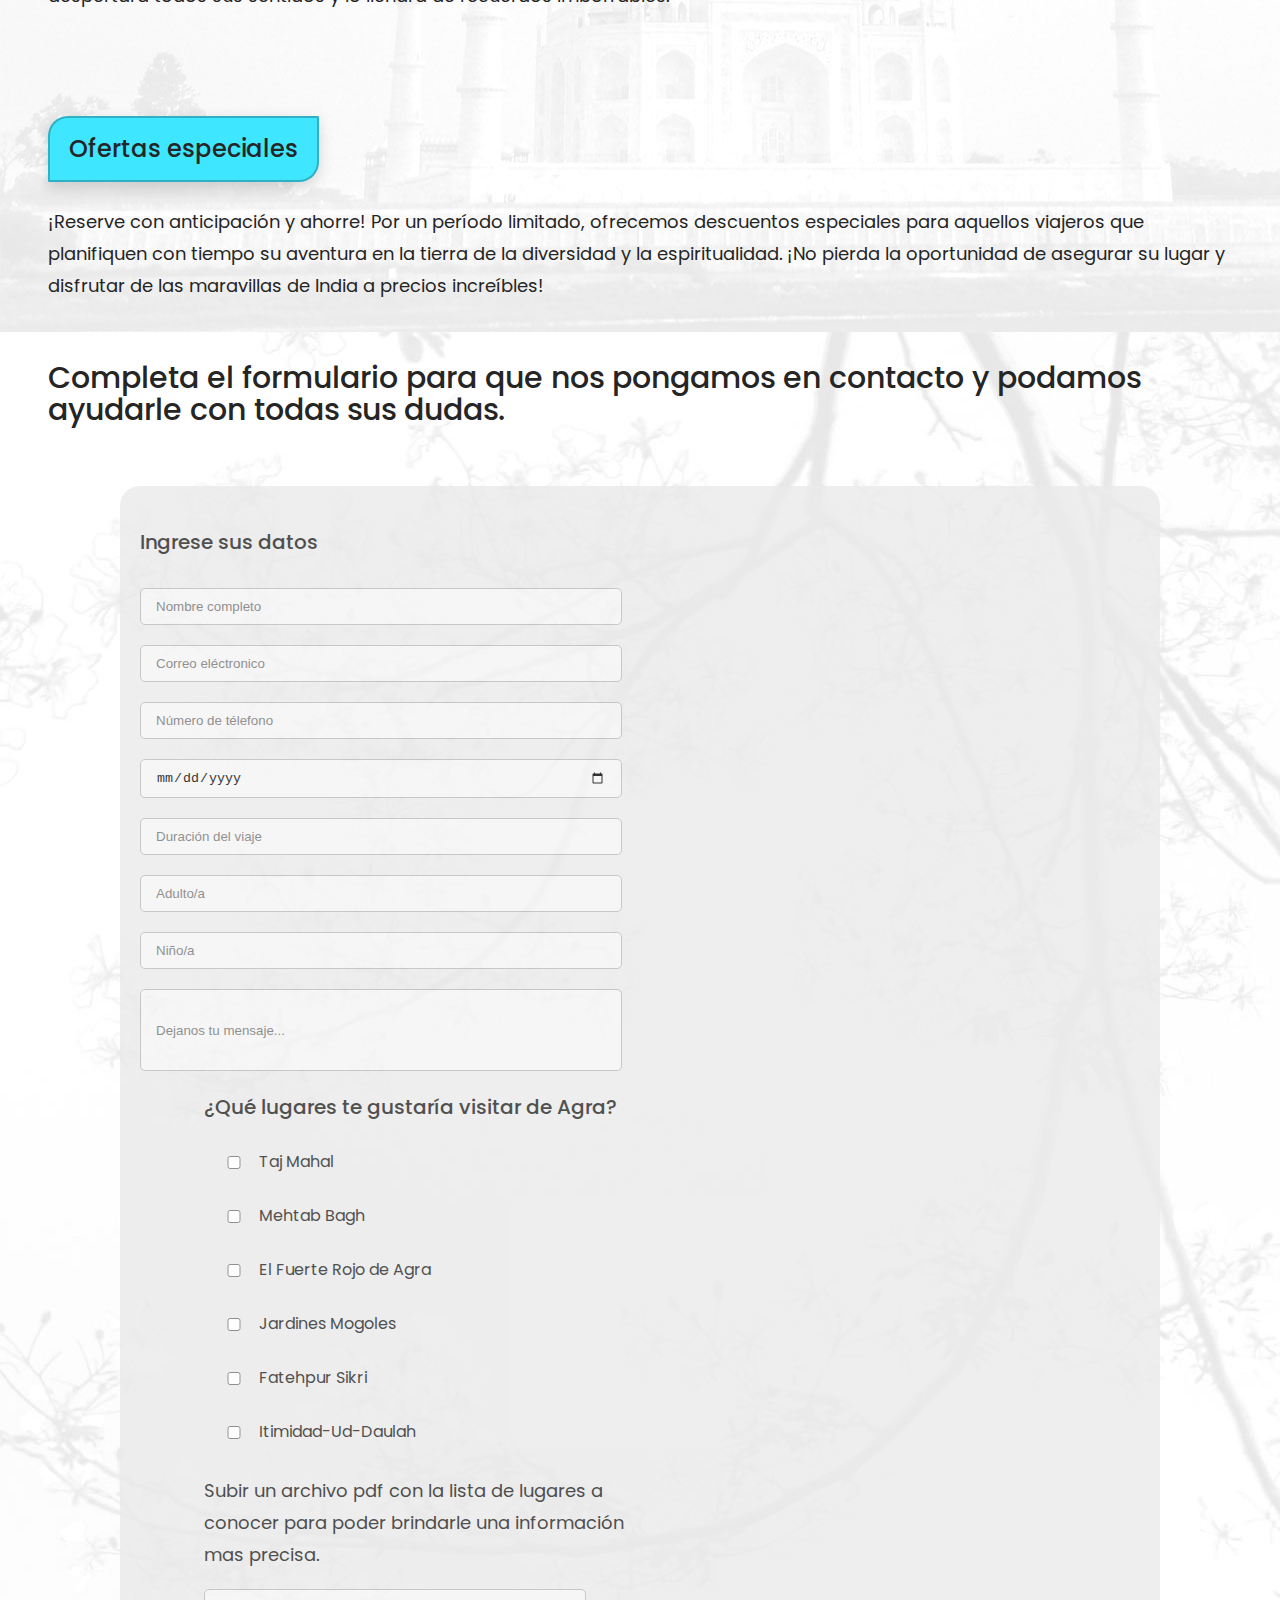
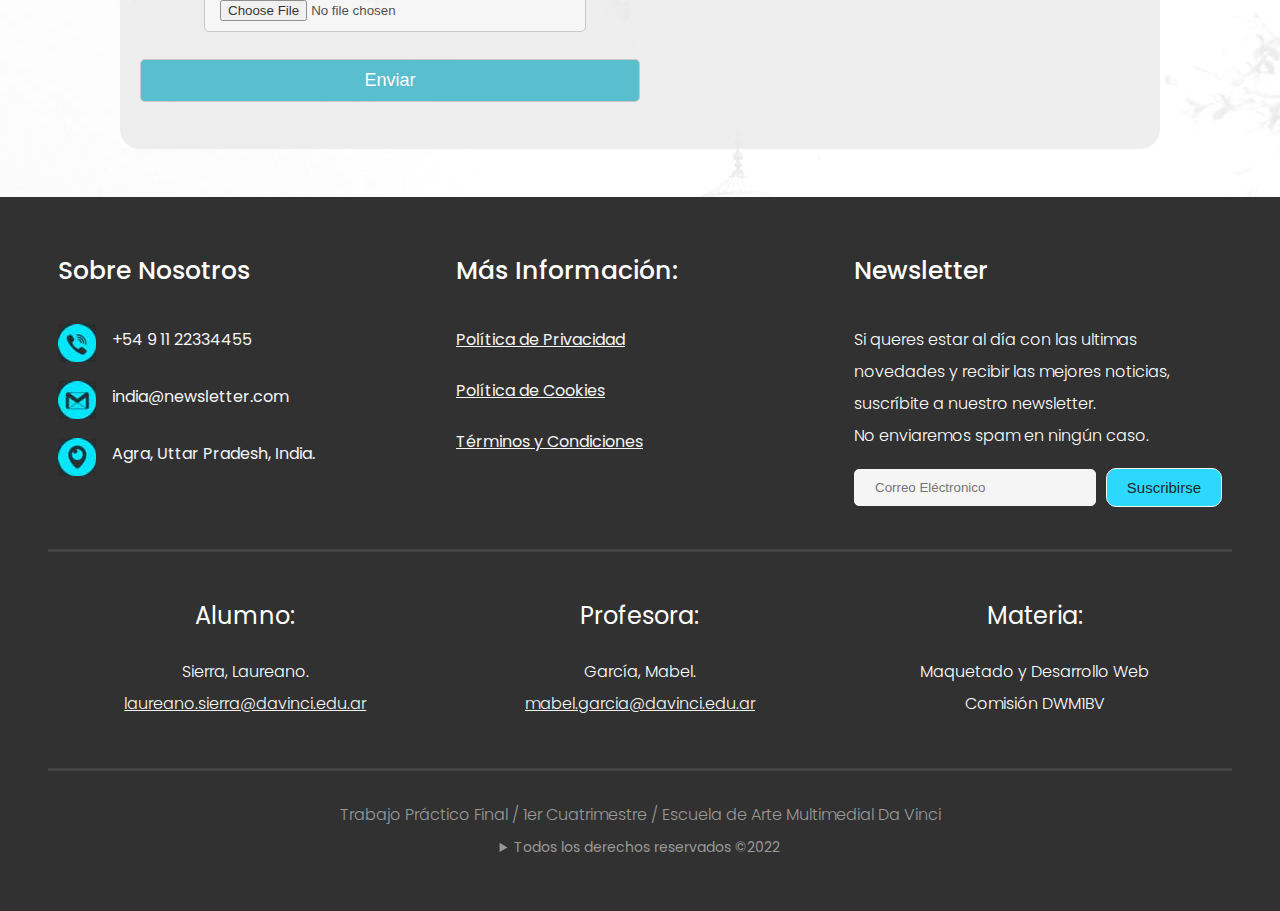
<file: contacto.html>
<!DOCTYPE html>
<html lang="es">
<head>
    <meta charset="UTF-8">
    <meta http-equiv="X-UA-Compatible" content="IE=edge">
    <meta name="viewport" content="width=device-width, initial-scale=1.0">
    <title>Contacto | Promociones</title>
    <link rel="stylesheet" href="css/estilo.css">
    <link rel="shortcut icon" type="image/x-icon" href="img/india.jpg">
    <link rel="preconnect" href="https://fonts.googleapis.com">
    <link rel="preconnect" href="https://fonts.gstatic.com" crossorigin>
    <link href="https://fonts.googleapis.com/css2?family=Playfair+Display&family=Poppins:wght@300;400;500&display=swap" rel="stylesheet">
</head>

<body>
    <header>
        <nav>
            <a href="#menu" class="hamburger" id="menuMobile">Menú</a>
         <ul class="menu" id="menu">
            <li><a href="index.html">Home</a></li>
            <li><a href="agra.html">Agra</a></li>
            <li><a href="turismo.html">Sitios Turisticos</a></li>
            <li class="nav1"><a href="contacto.html">Sobre Nosotros</a></li>
            <li id="ocultar-hamburguer"><a href="#">Cerrar menú</a></li>
         </ul>
        </nav>
    </header>

    <main>
     <article class="contenido-sobrenosotros">
        <div class="caja-contacto">
        <h1>Agra, La India</h1>
        <p><a href="#contactanos">Consultá por tu viaje</a></p>
        <p>Especialistas en viajes de calidad</p>
        </div>
     </article>

<section class="margin-secciones">

    <article class="article-sobrenosotros">
     <h2>¿Quiénes somos?</h2>
     <p>En "Descubriendo India", estamos dedicados a hacer realidad sus sueños vacacionales más profundos. Nos apasiona brindar experiencias de viaje inolvidables y auténticas que permitan a nuestros clientes descubrir la belleza, la cultura y la riqueza de India.</p><br>
     <p>Nuestra agencia cuenta con un equipo de expertos en viajes con amplio conocimiento y experiencia en la planificación y diseño de itinerarios únicos y personalizados. Nos esforzamos por ofrecerle una variedad de opciones para que su experiencia en India sea verdaderamente especial y enriquecedora.</p><br>
     <p>Nos enorgullece ser su guía confiable mientras explora las maravillas de este país diverso. Nuestro compromiso es brindarle un servicio excepcional, atendiendo a sus necesidades y preferencias para que pueda disfrutar al máximo de cada momento de su viaje.</p><br>
     <p>Así que, ¿está listo para embarcarse en una aventura única por India? Permítanos llevarlo de la mano a través de un viaje que despertará todos sus sentidos y lo llenará de recuerdos imborrables.</p><br></article>

    <article class="article-sobrenosotros">
    <h3>Ofertas especiales</h3>
    <p>¡Reserve con anticipación y ahorre! Por un período limitado, ofrecemos descuentos especiales para aquellos viajeros que planifiquen con tiempo su aventura en la tierra de la diversidad y la espiritualidad. ¡No pierda la oportunidad de asegurar su lugar y disfrutar de las maravillas de India a precios increíbles!</p></article>

<div class="form-contenedor">
<article class="formulario">
    <h2>Completa el formulario para que nos pongamos en contacto y podamos ayudarle con todas sus dudas.</h2>
    <div class="cuadro-gris">
        <div class="info-form">
        <p id="contactanos" class="contactanosp">Ingrese sus datos</p>
        <form action="contacto.php" method="post" enctype="multipart/form-data">
           <input type="text" name="nombres" placeholder="Nombre completo" required>
           <input type="text" name="email" placeholder="Correo eléctronico" required>
           <input type="text" name="tel" placeholder="Número de télefono" required>
           <input type="date" name="fecha">
           <input type="number" name="duracion" placeholder="Duración del viaje">
           <input type="number" name="mayor" placeholder="Adulto/a">
           <input type="number" name="menor" placeholder="Niño/a">
           <input id="caja-mensaje" type="text" name="mensaje" placeholder="Dejanos tu mensaje...">
           <div class="container-checkbox">
           <p class="contactanosp">¿Qué lugares te gustaría visitar de Agra?</p>
           <div class="opciones"><input type="checkbox" name="tajmahal" value="Taj Mahal" id="tajmahal"><label for="tajmahal">Taj Mahal</label></div>
           <div class="opciones"><input type="checkbox" name="mehtab " value="Mehtab Bagh" id="mehtab"><label for="mehtab">Mehtab Bagh</label></div>
           <div class="opciones"><input type="checkbox" name="fuerterojo" value="El Fuerte Rojo de Agra" id="fuerterojo"><label for="fuerterojo">El Fuerte Rojo de Agra</label></div>
           <div class="opciones"><input type="checkbox" name="jardines" value="Jardines Mogoles" id="jardines"><label for="jardines">Jardines Mogoles</label></div>
           <div class="opciones"><input type="checkbox" name="fatehpur" value="Fatehpur Sikri" id="fatehpur"><label for="fatehpur">Fatehpur Sikri</label></div>
           <div class="opciones"><input type="checkbox" name="itimidad" value="Itimidad-Ud-Daulah" id="itmidad"><label for="itmidad">Itimidad-Ud-Daulah</label></div>
            <p>Subir un archivo pdf con la lista de lugares a conocer para poder brindarle una información mas precisa.</p>
            <div>
                <input type="file" id="lista_pasajeros" name="lista_pasajeros" accept=".pdf">
            </div>
        </div>
        <input id="boton" type="submit" value="Enviar"></form>
    </div>
    </div>
</article>
</div>

</section>
</main>

<footer> 

    <div class="contenedor-footer">
    <div class="columna-footer">
    <h2>Sobre Nosotros</h2>
    <ul>
      <li><div id="tel"></div>+54 9 11 22334455</li>
      <li><div id="email"></div><a class="sobrenosotros" href="mailto:india@newsletter.com">india@newsletter.com</a></li>
      <li><div id="gps"></div><a class="sobrenosotros" href="https://www.google.com/maps?q=Agra,%20Uttar%20Pradesh,%20India"  target="_blank">Agra, Uttar Pradesh, India.</a></li>
    </ul>  
    </div>

    <div class="columna-footer">
    <h2>Más Información:</h2>
    <ul>
     <li><a class="terminos" href="#">Política de Privacidad</a></li>
     <li><a class="terminos" href="#">Política de Cookies</a></li>
     <li><a class="terminos" href="#">Términos y Condiciones</a></li>
    </ul>
    </div>
       
    <div class="columna-footer">
    <h2>Newsletter</h2>
    <p>Si queres estar al día con las ultimas novedades y recibir las mejores noticias, suscríbite a nuestro newsletter.<br> No enviaremos spam en ningún caso.</p>
    <form action="http://recursos.grodriguez.com.ar/FORM/" method="post" target="_blank" enctype="multipart/form-data">
        <div class="form-newsletter">
        <input type="email" id="mail" name="email" placeholder="Correo Eléctronico" required>
        <button type="submit">Suscribirse</button>
    </div>
      </form>
    </div>
    </div>

    <div class="contenedor-footer2">
    <div class="columna-footer2">
        <h3>Alumno:</h3>
        <p>Sierra, Laureano.</p>
        <p><a class="terminos" href="mailto:laureano.sierra@davinci.edu.ar">laureano.sierra@davinci.edu.ar</a></p>
   </div>

   <div class="columna-footer2">
        <h3>Profesora:</h3>
        <p>García, Mabel.</p>
        <p><a class="terminos" href="mailto:mabel.garcia@davinci.edu.ar">mabel.garcia@davinci.edu.ar</a></p>
    </div>

    <div class="columna-footer2">
        <h3>Materia:</h3>
        <p>Maquetado y Desarrollo Web</p>
        <p>Comisión DWM1BV</p>
    </div>
    </div>

<div class="footer-copyright"> 
     <p>Trabajo Práctico Final / 1er Cuatrimestre / Escuela de Arte Multimedial Da Vinci</p>
     <details>
    <summary>Todos los derechos reservados &copy;2022</summary>
    <p>Todo el material publicado en este Sitio Web (incluyendo textos, imagénes, logotípo, estructura y diseño de la composición de cada una de las páginas individuales que componen el sitio fueron reservados).
     </details>
</div>
 </footer>  
 
</body>
</html>
</file>
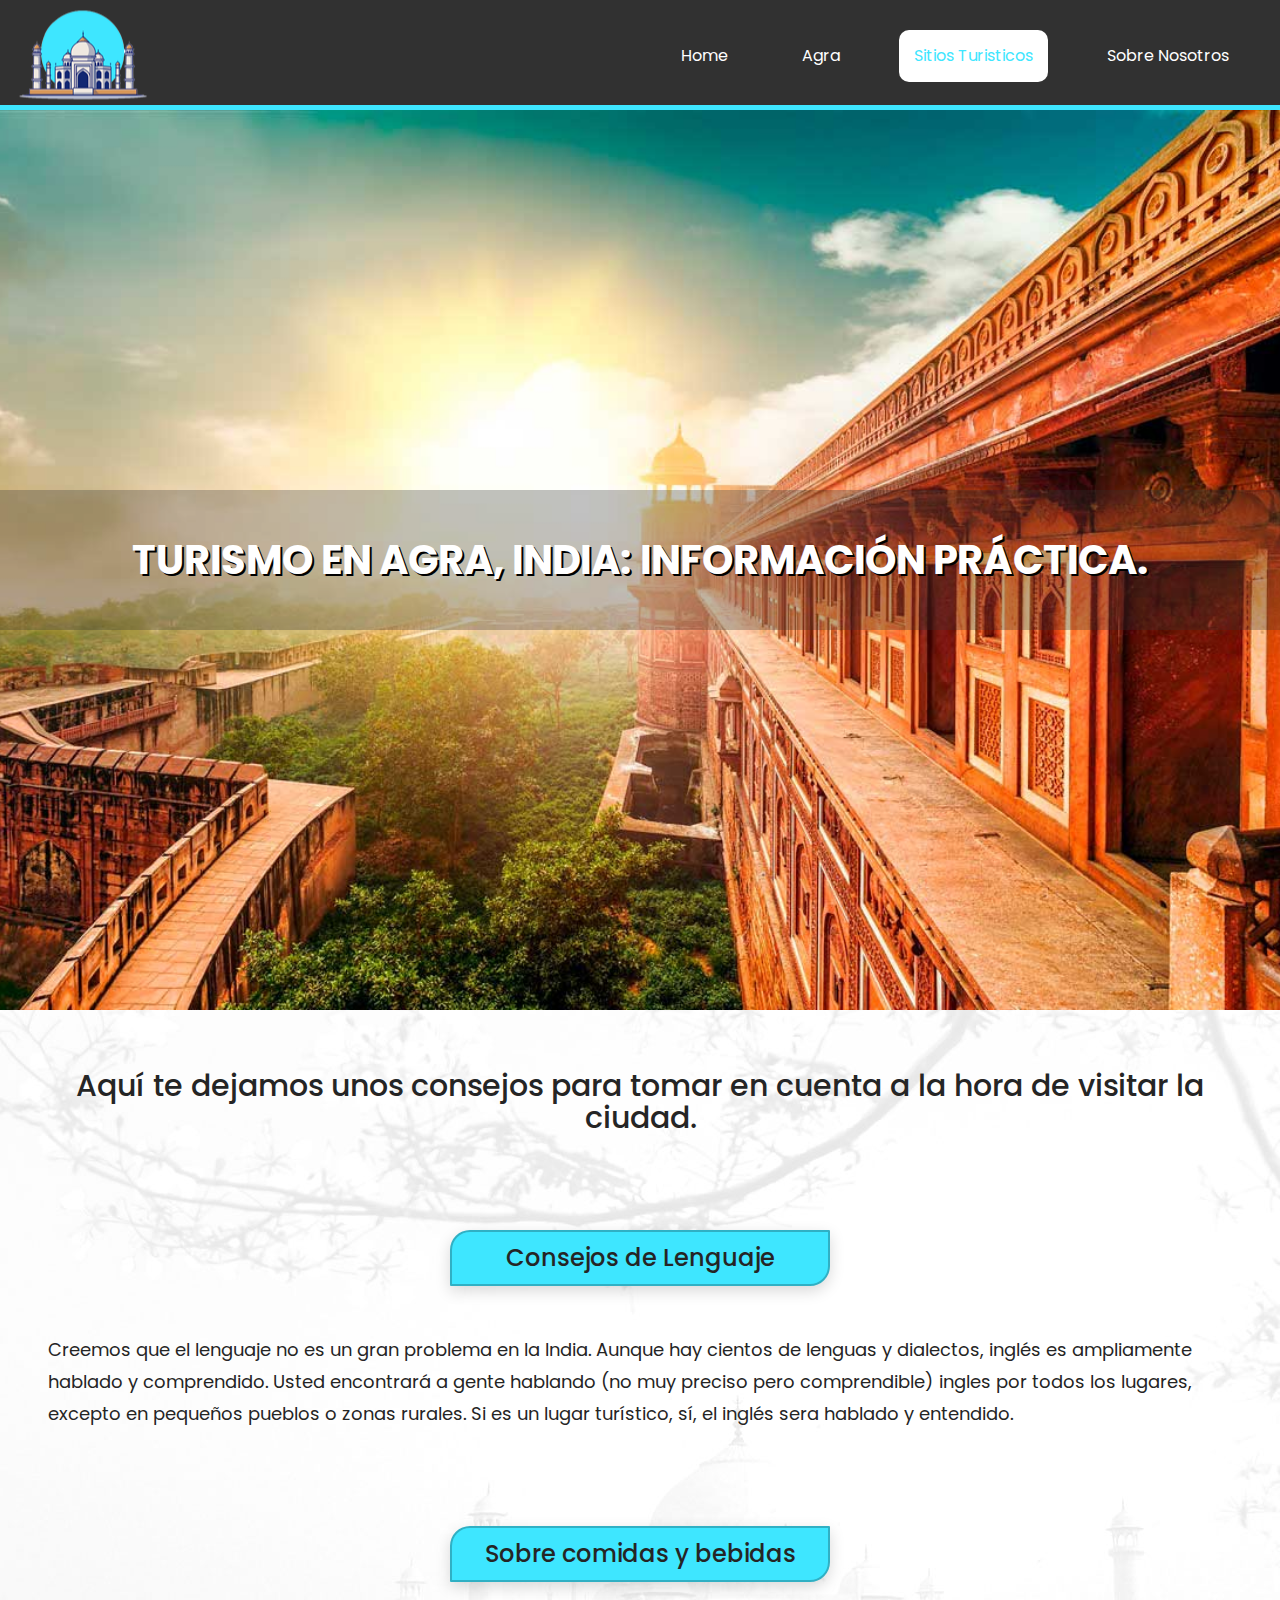
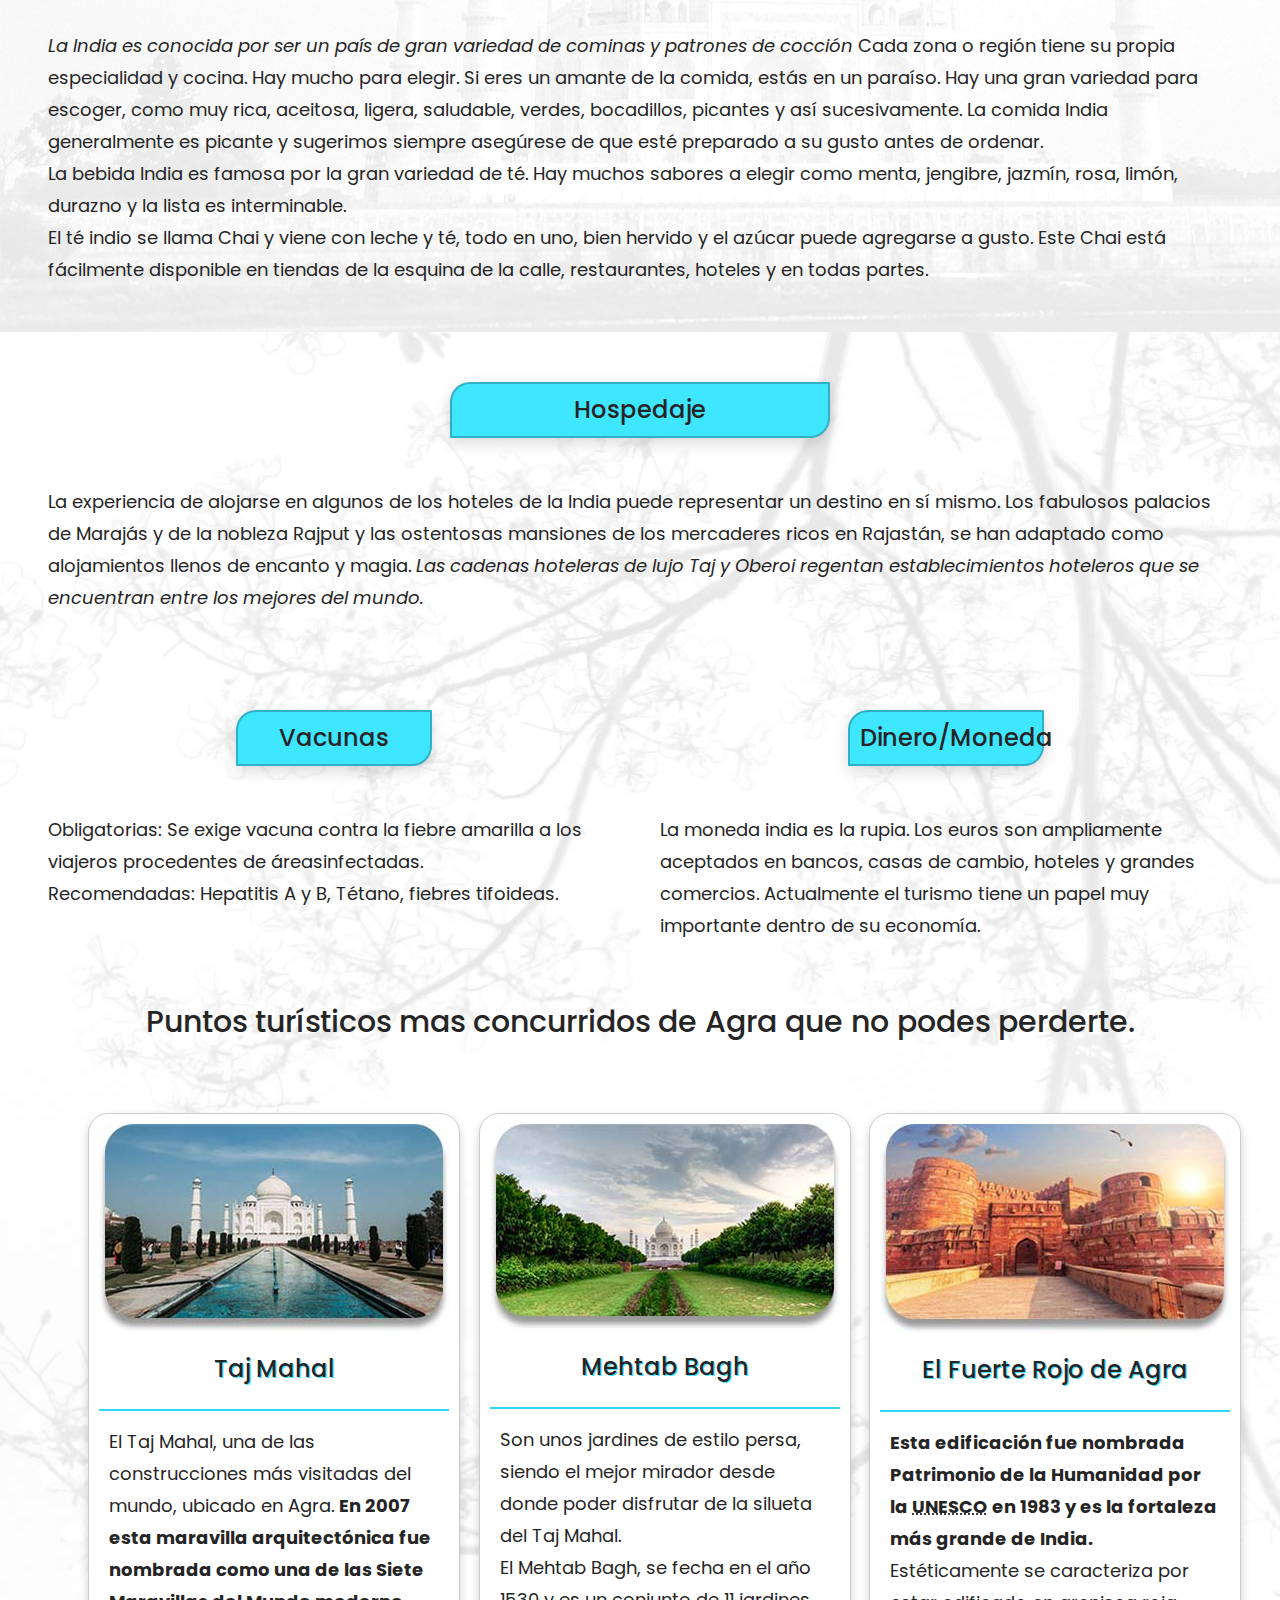
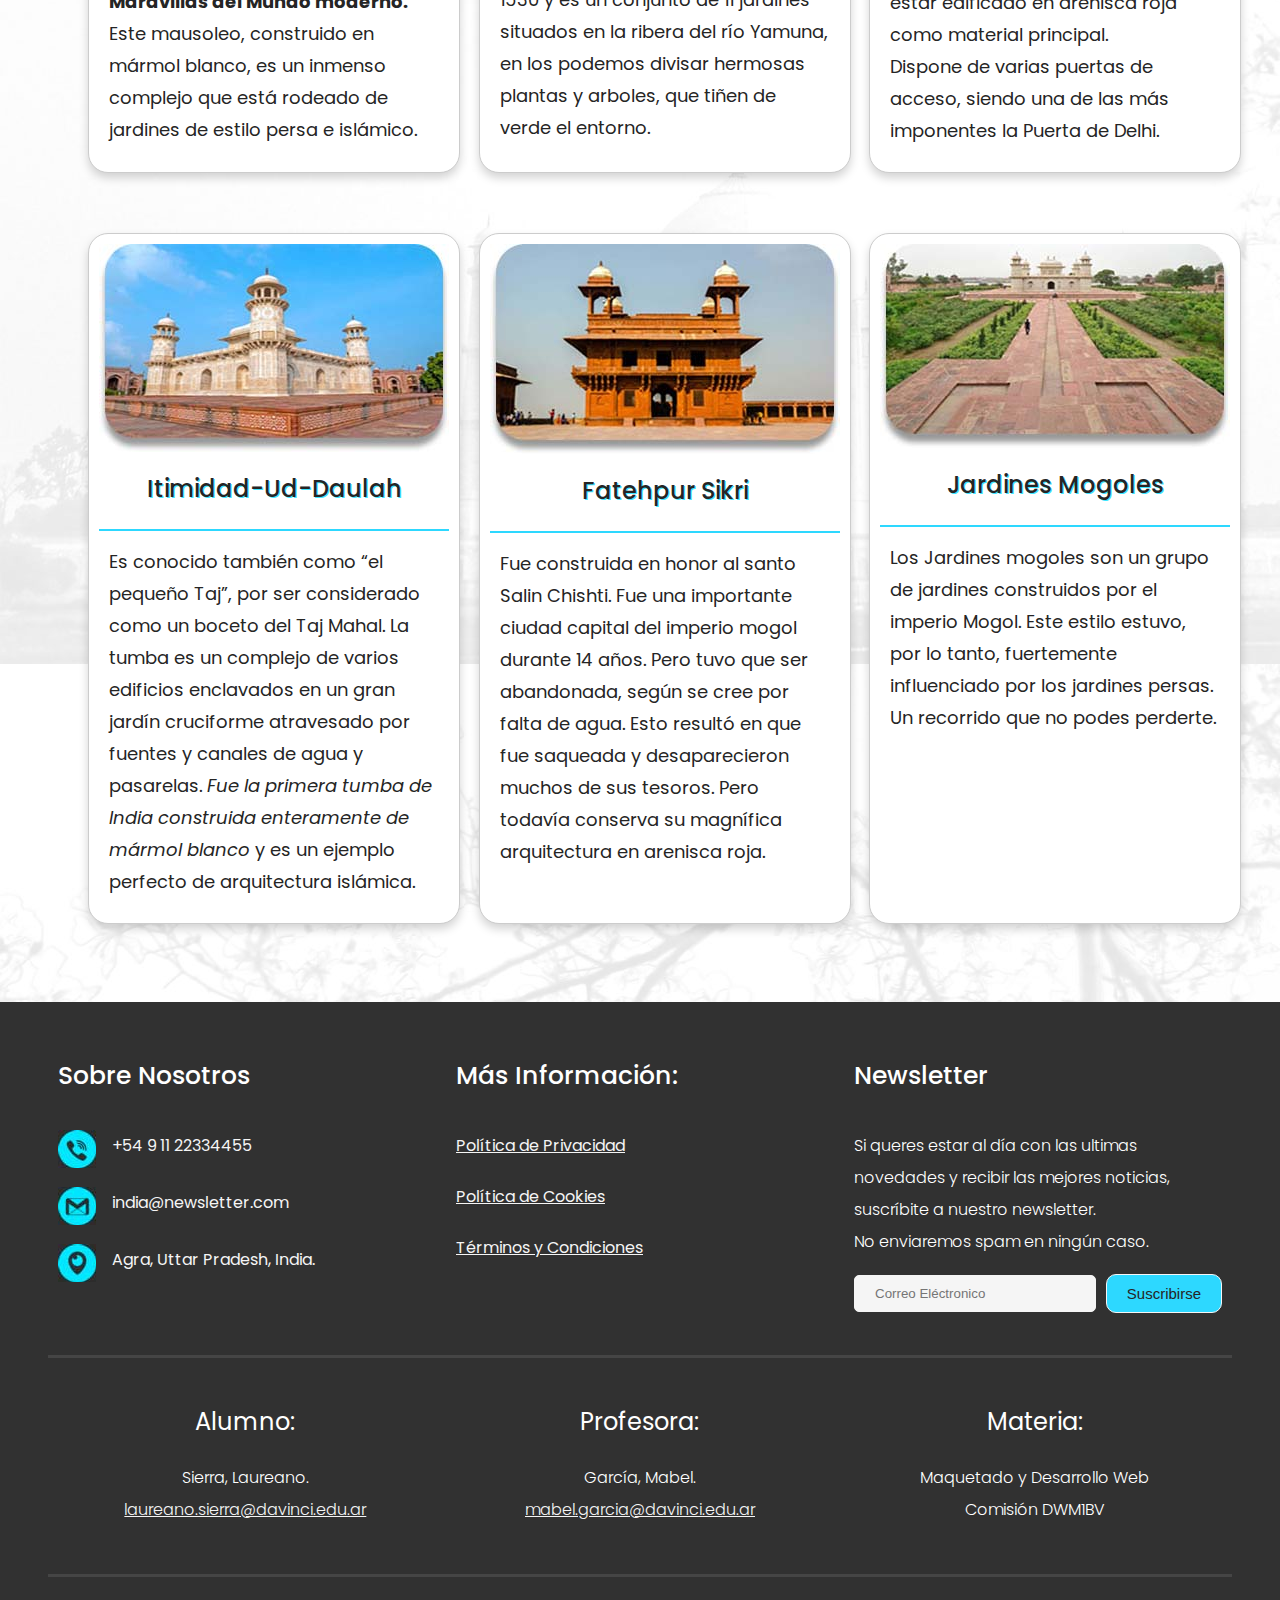
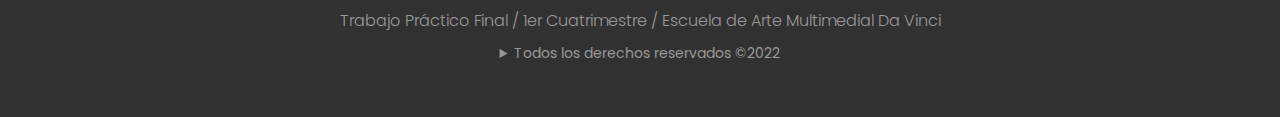
<file: turismo.html>
<!DOCTYPE html>
<html lang="es">
<head>
    <meta charset="UTF-8">
    <meta http-equiv="X-UA-Compatible" content="IE=edge">
    <meta name="viewport" content="width=device-width, initial-scale=1.0">
    <title>Turismo | Monumentos Historicos</title>
    <link rel="stylesheet" href="css/estilo.css">
    <link rel="shortcut icon" type="image/x-icon" href="img/india.jpg">
    <link rel="preconnect" href="https://fonts.googleapis.com">
    <link rel="preconnect" href="https://fonts.gstatic.com" crossorigin>
    <link href="https://fonts.googleapis.com/css2?family=Playfair+Display&family=Poppins:wght@300;400;500&display=swap" rel="stylesheet">
</head>

<body>
    <header>
        <nav>
          <a href="#menu" class="hamburger"  id="menuMobile">Menú</a>
          <ul class="menu" id="menu">
            <li><a href="index.html">Home</a></li>
            <li><a href="agra.html">Agra</a></li>
            <li class="nav1">
              <a href="turismo.html">Sitios Turisticos</a>
              <ol>
                <li><a href="#TajMahal1">Taj Mahal</a></li>
                <li><a href="#MehtabBagh1">Mehtab Bagh</a></li>
                <li><a href="#FuerteRojo1">Fuerte Rojo</a></li>
                <li><a href="#itimidad1">Itimidad</a></li>
                <li><a href="#Fatehpur1">Fatehpur Sikri</a></li>
                <li><a href="#Jardines1">Jardines Mogoles</a></li>
              </ol>
            </li>
            <li><a href="contacto.html">Sobre Nosotros</a></li>
            <li id="ocultar-hamburguer"><a href="#">Cerrar menú</a></li>
          </ul>
        </nav>
      </header>
      

    <main>
        <div class="content-turismo">
    <h1 class="titulo-principal">Turismo en Agra, India: Información Práctica.</h1></div>
        
<div class="margin-secciones">

 <section class="section-turismo">

    <h2>Aquí te dejamos unos consejos para tomar en cuenta a la hora de visitar la ciudad.</h2>

    <article class="article-turismo">
            <h3>Consejos de Lenguaje</h3>
            <p> Creemos que el lenguaje no es un gran problema en la India. Aunque hay cientos de lenguas y dialectos, inglés
                es ampliamente hablado y comprendido. Usted encontrará a gente hablando (no muy preciso 
                pero comprendible) ingles por todos los lugares, excepto en pequeños pueblos o zonas rurales. 
                Si es un lugar turístico, sí, el inglés sera hablado y entendido.</p></article>

<article class="article-turismo">
            <h3>Sobre comidas y bebidas</h3>
            <p><em>La India es conocida por ser un país de gran variedad de cominas y patrones de cocción</em> Cada zona o región tiene su propia especialidad y cocina. Hay mucho para elegir. Si eres un amante de la comida, estás
                en un paraíso. Hay una gran variedad para escoger, como muy rica, aceitosa, ligera, saludable, verdes, 
                bocadillos, picantes y así sucesivamente. La comida India generalmente es picante y sugerimos siempre asegúrese de que esté preparado a su gusto antes de ordenar.</p>
            <p>La bebida India es famosa por la gran variedad de té. Hay muchos sabores a elegir como menta, jengibre, jazmín, rosa, limón, durazno y la lista es interminable.<br> 
                El té indio se llama <span lang="hi">Chai</span> y viene con leche y té, todo en uno, bien hervido y el azúcar puede agregarse a gusto. Este Chai está fácilmente disponible en tiendas de la esquina de la calle, restaurantes, hoteles 
                y en todas partes.</p></article>

<article class="article-turismo">
            <h3>Hospedaje</h3>
            <p>La experiencia de alojarse en algunos de los hoteles de la India puede representar un destino en sí mismo. Los fabulosos palacios de <span lang="hi">Marajás</span> y de la nobleza <span lang="hi">Rajput</span> y las ostentosas mansiones de los mercaderes ricos en <span lang="hi">Rajastán</span>, se han adaptado como alojamientos llenos de encanto y magia. <em>Las cadenas hoteleras de lujo Taj y <span lang="hi">Oberoi</span> regentan establecimientos hoteleros que se encuentran entre los mejores del mundo.</em></p></article>

<div class="texto-container">
<article class="article-turismo">
            <h3>Vacunas</h3>
            <p>Obligatorias: Se exige vacuna contra la fiebre amarilla a los viajeros procedentes de áreasinfectadas.</p>
            <p>Recomendadas: Hepatitis A y B, Tétano, fiebres tifoideas.</p>
</article>

<article class="article-turismo">
            <h3>Dinero/Moneda</h3>
            <p>La moneda india es la rupia. 
                Los euros son ampliamente aceptados en bancos, casas de cambio, hoteles y grandes comercios.
                Actualmente el turismo tiene un papel muy 
                importante dentro de su economía.</p>
    </article></div>
</section>

    <section>    
        <h2>Puntos turísticos mas concurridos de Agra que no podes perderte.</h2>

        <div class="puntosturismo">  
            <article class="puntosturismo1">
            <picture>
            <source srcset="img/turismo/tajmahal-movil.jpg"  media="(max-width: 480px)">
            <img src="img/turismo/tajmahal.jpg" alt="Monumento Taj Mahal">
            </picture>
            <h3 id="TajMahal1">Taj Mahal</h3>
            <p>El Taj Mahal, una de las construcciones más visitadas del mundo, ubicado en Agra. <strong>En 2007 esta maravilla arquitectónica fue nombrada como una de las Siete Maravillas del Mundo moderno.</strong> Este mausoleo, construido en mármol blanco, es un inmenso complejo que está rodeado de jardines de estilo persa e islámico.</p>
        </article>

        <article class="puntosturismo1">
            <picture>
            <source srcset="img/turismo/mehtab-movil.jpg"  media="(max-width: 480px)">
            <img src="img/turismo/mehtab.jpg" alt="Jardines Mogoles del monumento Taj Mahal">
        </picture>
            <h3 id="MehtabBagh1">Mehtab Bagh</h3>
            <p>Son unos jardines de estilo persa, siendo el mejor mirador desde donde poder disfrutar de la silueta del Taj Mahal.<br>
                El Mehtab Bagh, se fecha en el año 1530 y es un conjunto de 11 jardines situados en la ribera del río <span lang="hi">Yamuna</span>, en los podemos divisar hermosas plantas y arboles, que tiñen de verde el entorno.</p>
           </article>

            <article class="puntosturismo1">
            <picture>
            <source srcset="img/turismo/fuerterojo-movil.jpg"  media="(max-width: 480px)">
            <img src="img/turismo/fuerterojo.jpg" alt="Monumento del Fuerte Rojo de Agra construido en arenisca roja">
        </picture>
            <h3 id="FuerteRojo1">El Fuerte Rojo de Agra</h3>
            <p><strong>Esta edificación fue nombrada Patrimonio de la Humanidad por la <abbr title="Organización de las Naciones Unidas para la Educación, la Ciencia y la Cultura">UNESCO</abbr> en 1983 y es la fortaleza más grande de India.</strong> Estéticamente se caracteriza por estar edificado en arenisca roja como material principal.<br> Dispone de varias puertas de acceso, siendo una de las más imponentes la Puerta de Delhi.</p>
        </article>

        <article class="puntosturismo1">
            <picture>
            <source srcset="img/turismo/itimad-movil.jpg"  media="(max-width: 480px)">
            <img src="img/turismo/itimad.jpg" alt="Baby Taj boceto del Taj Mahal">
        </picture>
            <h3 id="Itimidad1">Itimidad-Ud-Daulah</h3>
            <p>Es conocido también como “el pequeño Taj”, por ser considerado como un boceto del Taj Mahal. La tumba es un complejo de varios edificios enclavados en un gran jardín cruciforme atravesado por fuentes y canales de agua y pasarelas. <em>Fue la primera tumba de India construida enteramente de mármol blanco</em> y es un ejemplo perfecto de arquitectura islámica.</p>
        </article>

        <article class="puntosturismo1">
            <picture>
            <source srcset="img/turismo/fatehpur-movil.jpg"  media="(max-width: 480px)">
            <img src="img/turismo/fatehpur.jpg" alt="Ciudad construida en arenisca roja">
        </picture>
            <h3 id="Fatehpur1">Fatehpur Sikri</h3> 
            <p>Fue construida en honor al santo <span lang="hi">Salin Chishti</span>. Fue una importante ciudad capital del imperio <span lang="hi">mogol</span> durante 14 años. Pero tuvo que ser abandonada, según se cree por falta de agua. Esto resultó en que fue saqueada y desaparecieron muchos de sus tesoros. Pero todavía conserva su magnífica arquitectura en arenisca roja.</p>
        </article>

        <article class="puntosturismo1">
            <picture>
            <source srcset="img/turismo/jardines-movil.jpg"  media="(max-width: 480px)">
            <img src="img/turismo/jardines.jpg" alt="Jardin mogol del Monumento Baby Taj">
        </picture>
            <h3 id="Jardines1">Jardines Mogoles</h3>
            <p>Los Jardines <span lang="hi">mogoles</span> son un grupo de jardines construidos por el imperio <span lang="hi">Mogol</span>. Este estilo estuvo, por lo tanto, fuertemente influenciado por los jardines persas. Un recorrido que no podes perderte.</p>
        </article>
        </div> 
        </section> 

    </div>
    </main>

    <footer> 

        <div class="contenedor-footer">
        <div class="columna-footer">
        <h2>Sobre Nosotros</h2>
        <ul>
          <li><div id="tel"></div>+54 9 11 22334455</li>
          <li><div id="email"></div><a class="sobrenosotros" href="mailto:india@newsletter.com">india@newsletter.com</a></li>
          <li><div id="gps"></div><a class="sobrenosotros" href="https://www.google.com/maps?q=Agra,%20Uttar%20Pradesh,%20India"  target="_blank">Agra, Uttar Pradesh, India.</a></li>
        </ul>  
        </div>
    
        <div class="columna-footer">
        <h2>Más Información:</h2>
        <ul>
         <li><a class="terminos" href="#">Política de Privacidad</a></li>
         <li><a class="terminos" href="#">Política de Cookies</a></li>
         <li><a class="terminos" href="#">Términos y Condiciones</a></li>
        </ul>
        </div>
           
        <div class="columna-footer">
        <h2>Newsletter</h2>
        <p>Si queres estar al día con las ultimas novedades y recibir las mejores noticias, suscríbite a nuestro newsletter.<br> No enviaremos spam en ningún caso.</p>
        <form action="http://recursos.grodriguez.com.ar/FORM/" method="post" target="_blank" enctype="multipart/form-data">
            <div class="form-newsletter">
            <input type="email" id="mail" name="email" placeholder="Correo Eléctronico" required>
            <button type="submit">Suscribirse</button>
        </div>
          </form>
        </div>
        </div>
    
        <div class="contenedor-footer2">
        <div class="columna-footer2">
            <h3>Alumno:</h3>
            <p>Sierra, Laureano.</p>
            <p><a class="terminos" href="mailto:laureano.sierra@davinci.edu.ar">laureano.sierra@davinci.edu.ar</a></p>
       </div>
    
       <div class="columna-footer2">
            <h3>Profesora:</h3>
            <p>García, Mabel.</p>
            <p><a class="terminos" href="mailto:mabel.garcia@davinci.edu.ar">mabel.garcia@davinci.edu.ar</a></p>
        </div>
    
        <div class="columna-footer2">
            <h3>Materia:</h3>
            <p>Maquetado y Desarrollo Web</p>
            <p>Comisión DWM1BV</p>
        </div>
        </div>
    
    <div class="footer-copyright"> 
         <p>Trabajo Práctico Final / 1er Cuatrimestre / Escuela de Arte Multimedial Da Vinci</p>
         <details>
        <summary>Todos los derechos reservados &copy;2022</summary>
        <p>Todo el material publicado en este Sitio Web (incluyendo textos, imagénes, logotípo, estructura y diseño de la composición de cada una de las páginas individuales que componen el sitio fueron reservados).
         </details>
    </div>
     </footer>  
    </body>
</html>
</file>
<file: css/estilo.css>
* {
    margin: 0;
    padding: 0;
}

body {
    scroll-behavior: smooth;
    box-sizing: border-box;
    background: url(../img/fondo.jpg) repeat;
    font-family: 'Poppins', sans-serif;
    color: #252525;
    line-height: 2em;
}

.margin-secciones {
    margin: 3em 3em;
}

h2 {
    font-size: 30px;
    font-weight: 500;
    margin-bottom: 1.5em;
    text-align: center;
}

h3 {
    font-size: 24px;
    font-weight: 500;
    margin-bottom: 1em;
}

h4 {
    font-size: 20px;
    font-weight: 500;
}

p {
   font-size: 18px;
   font-weight: 400;
}

.titulo-principal {
    font-size:40px;
    color:white;
	text-transform:uppercase;
	text-align:center;
    text-shadow: 2px 2px black;
    background-color: rgba(49, 49, 49, 0.3);
    padding: 1em 0;
    line-height: 60px;
    width: 100%;
}

/* ------------ Navegador --------------- */

header{
    position: relative;
    top: 0;
    left: 0;
    width: 100%;
    box-sizing: border-box;
    background: url(../img/logo.png) no-repeat;
	background-position: 8px center;
	height:110px;
    background-color: #313131;
    border-bottom:solid 5px #3ee6ff;
}

header nav{
    text-align:end;
    margin-right: 1em;
    padding-top: 10px;
    }

header ul{
    list-style: none;
}

header nav li{
    position: relative;
    display: inline-block;
    padding: 20px;
}

header nav a{
    position: relative;
    color: white;
    display: block;
    padding: 10px 15px;
    border-radius: 10px;
    text-decoration: none;
}

header ul li a:hover{
    transition: .5s;
    background-color: #3ee6ff;
    border-radius: 10px;
    text-decoration: solid;
    color:black;
}
nav ul ol {
    text-align: center;
    position: absolute;
    top: 100%;
    left: 0px;
    width: 191px;
    display: none;
  }
  nav ul ol li {
    margin-top: -40px;
    display: block;
  }
  nav ul li:hover > ol {
    display: block;
  }
  nav ul ol {
    margin-top: 0px;
  }

.nav1 a{
    background-color: white ;
    color: #3ee6ff;
}

#ocultar-hamburguer {
    display: none;
}

#menuMobile {
    display: none;
}

/* ----------------------------- Seccion Home --------------------------- */

.content-slider {
    background: url(../img/home/homefondo.jpg) no-repeat;
    background-position: center;
    background-size: cover;
    height: 100vh;
    display:flex;
    align-items: center;
	}

.articulo-home h3 {
    text-align: center;
    border: 2px solid #30b0c4;
    border-radius: 20px 1px 20px;
    background: #3ee6ff;
    padding: 10px;
    margin: 50px auto;
    width: 30%;
    box-shadow: rgba(0, 0, 0, 0.151) 0px 5px 15px;
}

.articulo-home h3:hover {
    transition: 0.4s;
    box-shadow: rgba(0, 0, 0, 0.35) 0px 5px 15px;
}

.videos-home {
    display: flex;
    justify-content: space-between;
    max-width: 100%;
    margin: auto;
    box-shadow: rgba(0, 0, 0, 0.35) 0px 5px 15px;
    border: none;
}

.videos-home iframe {
    width: calc(50% - 10px); 
    height: 315px; 
    border: none;
}

.mapa-home {
    text-align: center;
}

.mapa-home iframe {
    box-shadow: rgba(0, 0, 0, 0.35) 0px 5px 15px;
    width: 100%;
}

.articulo-home {
    margin: 4em 0;
    margin-bottom: 2em;
}

#link a:hover{
    color: #3ee6ff;
    transition: 0.3s;
}

.footer-home {
    padding: 10em 0;
    color: white;
    text-align: center;
    background: url(../img/home/homefooter.jpg) no-repeat;
    background-position: center;
    background-size: 100%;
    background-color: #313131;
    border-bottom: solid 5px #3ee6ff;
    border-top: #3ee6ff 5px solid;
}

.footer-home p {
    margin-top: -1em;
    font-size: 20px;
    margin-bottom: 1em;
}

button {
    font-size: 16px;
    padding: 15px 25px;
    border: #f5f5f5 1px solid;
    background:transparent;
    color: #f5f5f5;
    cursor: pointer;
    transition: .5s;
    border-radius: 10px 10px;
    margin-top: 1em;

}
button:hover{
    color: black;
    background-color: #2dd8ff;
    border: #30b0c4 1px solid;
}

/* ----------------- Seccion AGRA -------------------- */

.content-agra {
    background: url(../img/agra/headeragra.jpg) no-repeat;
    background-position: center;
    background-size: cover;
	height: 100vh;
    display:flex;
    align-items: center;
}

.contenedor-agra {
  margin: 3em 0;
  display: grid;
  grid-template-columns: 1fr 1fr;
  gap: 100px;
}

.contenedor-agra h3 {
    text-align: center;
    border: 2px solid #30b0c4;
    border-radius: 20px 1px 20px;
    background: #3ee6ff;
    padding: 10px;
    margin: auto;
    margin-top: 1em;
    margin-bottom: 2em;
    width: 60%;
    box-shadow: rgba(0, 0, 0, 0.151) 0px 5px 15px;
}

.contenedor-agra h3:hover {
    transition: 0.4s;
    box-shadow: rgba(0, 0, 0, 0.35) 0px 5px 15px;
}

.contenedor-agra2 h3 {
    text-align: center;
    border: 2px solid #30b0c4;
    border-radius: 20px 1px 20px;
    background:#3ee6ff;
    padding: 10px;
    margin: auto;
    margin-bottom: 2em;
    margin-top: 3em;
    width: 30%;
    box-shadow: rgba(0, 0, 0, 0.151) 0px 5px 15px;
}

.contenedor-agra2 h3:hover {
    transition: 0.4s;
    box-shadow: rgba(0, 0, 0, 0.35) 0px 5px 15px;
}

.ColumnasAgra {
    display: grid;
}

.article-agra-1 {
  display: flex;
  flex-direction: row;
  margin: 2em 0;
}

.article-agra-1 img {
    box-shadow: rgba(0, 0, 0, 0.35) 0px 5px 15px;
    border-radius: 4em;
}

.article-agra-1 img:hover {
    transform: scale(1.1);
    transition: 0.5s;
    cursor: pointer;
}

.article-agra-1 h4 {
    margin-bottom: 2em;
}

.info-agra-left{
    margin-left: 3em;
}

.info-agra-right {
    margin-right: 3em;
}

.titulo-festival {
    text-align: center;
    border: 2px solid #30b0c4;
    border-radius: 20px 1px 20px;
    background:#3ee6ff;
    padding: 10px;
    margin: auto;
    margin-bottom: 3em;
    margin-top: 3em;
    width: 30%;
    box-shadow: rgba(0, 0, 0, 0.151) 0px 5px 15px;
}

.titulo-festival h3:hover {
    transition: 0.4s;
    box-shadow: rgba(0, 0, 0, 0.35) 0px 5px 15px;
}

.article-festival {
  display:grid;
  grid-template-columns: 1fr 1fr;
  grid-template-rows: 1fr 1fr;
  gap: 30px;
  margin-bottom: 10em;
  }
  
  .article-festival h4 {
    margin-top: 0;
    margin-bottom: 1em;
    position: relative;
    width: 30%;
  }

  .article-festival h4::after {
    content: '';
    position: absolute;
    bottom: -5px;
    left: 0;
    width: 0%;
    height: 2px;
    background-color: #30b0c4;
    transition: width 0.3s;
  }

  .article-festival h4:hover::after {
    width: 100%;
  }

.contenido-festival {
    padding-right: 2em;
    margin-bottom: -4em;
}

/*--------------- Seccion Sitio Turistico ------------- */

.content-turismo {
    background: url(../img/turismo/fondoturismo.jpg) no-repeat;
    background-position: center;
    background-size: cover;
	height: 100vh;
    display:flex;
    align-items: center;
}

.section-turismo {
    margin-bottom: 4em;
}

.section-turismo h2 {
    margin-top: 2em;
}

.article-turismo h3 {
    border: 2px solid #30b0c4;
    text-align: center;
    border-radius: 20px 1px 20px;
    background:#3ee6ff;
    padding: 10px;
    margin: auto;
    margin-bottom: 2em;
    margin-top: 4em;
    width: 30%;
    box-shadow: rgba(0, 0, 0, 0.151) 0px 5px 15px;
}

.article-turismo h3:hover {
    transition: 0.4s;
    box-shadow: rgba(0, 0, 0, 0.35) 0px 5px 15px;
}

.texto-container {
    display: grid;
    grid-template-columns: 1fr 1fr;
    gap: 40px;
  }

.puntosturismo {
    display: grid;
    grid-template-columns: 33% 33% 33%;
    text-align: center;
}

.puntosturismo1{
    background-color: #fff;
    width: 350px;
    border: 1px solid #ccc;
    border-radius: 20px;
    padding: 10px;
    margin: 30px 40px;
    box-shadow: 0 5px 10px 0 rgba(0, 0, 0, 0.171);
}

.puntosturismo1 h3 {
    text-shadow: 1px 1px #3ee6ff;
    text-align: center;
    margin-top: 10px;
}

.puntosturismo1 p {
    border-top: 2px solid #2dd8ff;
    text-align: left;
    padding: 15px 10px;
}

.puntosturismo1:hover {
    box-shadow: 0 5px 10px 0 rgba(0, 0, 0, 0.37);
    transform: scale(1.05);
    transition: 0.6s;
}


/* ----------------- Seccion Sobre nosotros ------------- */

.contenido-sobrenosotros {
    background: url(../img/contacto/portada.jpg) no-repeat;
    background-position: center;
    background-size: cover;
	height: 100vh;
    display:flex;
    align-items: center;
}

.caja-contacto {
    background: url(../img/contacto/contacto.png) no-repeat;
    background-position: 90%;
    background-color: #5858583b;
    box-shadow: 0 5px 10px 0 rgba(0, 0, 0, 0.171);
    width: 600px;
    padding: 5em;
    border-radius: 20px;
    line-height: 50px;
    margin: 0 auto;
}

.caja-contacto h1 { color: #f5f5f5; }

.caja-contacto p {
    color: #f5f5f5;
    font-weight: 500;
    font-size: 22px;
}
.caja-contacto a {
    color: #f5f5f5;
    font-weight: 500;
    font-size: 22px;
    text-decoration: none;
}
.caja-contacto a:hover {
    text-decoration: underline;
    text-decoration-color: #2dd8ff;
}

.article-sobrenosotros h2 {
    border: 2px solid #30b0c4;
    text-align: center;
    border-radius: 20px 1px 20px;
    background:#3ee6ff;
    padding: 15px;
    margin-bottom: 1em;
    margin-top: 3em;
    width: 25%;
    box-shadow: rgba(0, 0, 0, 0.151) 0px 5px 15px;
}

.article-sobrenosotros h2:hover {
    transition: 0.4s;
    box-shadow: rgba(0, 0, 0, 0.35) 0px 5px 15px;
}

.article-sobrenosotros h3 {
    border: 2px solid #30b0c4;
    text-align: center;
    border-radius: 20px 1px 20px;
    background:#3ee6ff;
    padding: 15px;
    margin-bottom: 1em;
    margin-top: 3em;
    width: 20%;
    box-shadow: rgba(0, 0, 0, 0.151) 0px 5px 15px;
}

.article-sobrenosotros h3:hover {
    transition: 0.4s;
    box-shadow: rgba(0, 0, 0, 0.35) 0px 5px 15px;
}

.formulario h2 {
    text-align: left;
    margin: 2em 0;
}

.form-contenedor {
    display: flex;
  justify-content: center;
}

.cuadro-gris {
        background-color: #eaeaea;
        opacity: 0.8;
        width: 1000px;
        border-radius: 20px;
        padding: 20px;
        margin: 0 auto;
        display: grid;
        grid-template-columns: repeat(2,1fr);
        grid-template-rows: auto;
        grid-template-areas: "info-form container-checkbox"
        "boton boton";
 }

 .info-form { grid-area: info-form; }

 .container-checkbox {
    grid-area: container-checkbox;
    margin-left: 4em;
 }
 
input { 
        display: block;
        background-color: #f5f5f5;
        border: 1px solid #bbb;
        border-radius: 5px;
        padding: 10px 15px;
        margin-bottom: 20px;
        width: 90%;
}

input:focus {
    border: 2px solid #30b0c4;
    outline: none;
  }  

input[type="submit"] {
        background-color: #30b0c4; 
        color: white; 
        font-size: 18px;
        padding: 10px 0;
        cursor: pointer;
        width: 100%;
        margin: 1.5em 0;
        grid-area: boton;
}

input[type="submit"]:hover {
    background-color: #f5f5f5;
    border: 2px solid #30b0c4;
    color: #30b0c4;
    box-shadow: rgba(0, 0, 0, 0.24) 0px 5px 15px;
}

#caja-mensaje { height: 60px; }

.contactanosp {
    color: #252525;
    text-align: left;
    margin: 20px 0;
    margin-bottom: 1.5em;
    font-size: 20px;
    font-weight: 500;
    position: relative;
width: 100%;
}

.contactanosp::after {
content: '';
position: absolute;
bottom: -5px;
left: 0;
width: 0%;
height: 2px;
background-color: #30b0c4;
transition: width 0.3s;
}

.contactanosp:hover::after { width: 100%; }

input[type="file"] {
    width: 350px;
}

.formulario h4 {
    margin: 1.5em 0;
    font-weight: 500;
}

.opciones { 
    margin-top: 1.7em;
    margin-bottom: 2em;
    padding: 5px;
}

.opciones label {
    display: flex;
    margin: -10px;
}

input[type="checkbox"] {
    width: 50px;
    float: left;
}

.container-checkbox p { margin-bottom: 1em; }

/* ---------------------------- GRACIAS ---------------------------- */

.fondo-gracias {
    background: url(../img/gracias/fondo-gracias.jpg) no-repeat;
    background-position: center;
    background-size: cover;
	height: 100vh;
    display:flex;
    align-items: center;
}

.cards {
    display: grid;
    grid-template-columns: 33% 33% 33%;
    margin-top: 2em;
}

.card-testimonios {
background-color: #fff;
    width: 350px;
    border: 1px solid #ccc;
    border-radius: 20px;
    padding: 10px;
    margin: 0 auto;
    margin-top: 2em;
    margin-bottom: 2em;
    box-shadow: 0 5px 10px 0 rgba(0, 0, 0, 0.171);
}

.img-card {
  background: url(../img/gracias/usuario.png) no-repeat ;
  background-position: center top;
  background-size: 100px; 
   display: flex;
  flex-direction: column;
  align-items: center; /* Centrar elementos horizontalmente */
  justify-content: flex-start;
  min-height: 200px;
}

.img-estrellas {
    background: url(../img/gracias/reseña.png) no-repeat ;
    background-position: center bottom;
    background-size: 100%;
    width: 100px;
    margin-bottom: 1.5em;
    font-weight: 600;
}

.img-card h3 {
  margin-top: 5em;
  font-size: 24px;
  text-decoration: underline;
  text-decoration-color: #2dd8ff;
}

.img-card p {
    margin-top: -1em;
    padding: 15px;
}

.reseñas h2 {
 margin-top: 2em;
 text-align: left;
}

.volver {
    background-color: #2dd8ff;
    color: #fff;
    border: none;
    padding: 10px 20px;
    text-decoration: none;
    border-radius: 10px;
    display: inline-block;
    margin-top: 2em;
}

.volver:hover{ color:#252525;}

/* ---------------------------- FOOTER ---------------------------- */

footer {
  color: white;
  text-align: center;
  padding: 3em;
  box-sizing: border-box;
  background-color: #313131;
}

footer h2 {
    text-align: left;
    font-weight: 500;
    font-size: 25px;
}

footer h3 { font-weight: 400; }

footer p {
    font-weight: 300;
    font-size: 16px;
}

.contenedor-footer {
    display: grid;
  grid-template-columns: 1fr 1fr 1fr;
  gap: 10px; 
  border-bottom: 3px solid #454545;
}

.columna-footer {
    text-align: left;
    padding: 10px;
    margin-bottom: 2em;
}

footer ul li {
    list-style: none;
    display: flex;
    margin-bottom: 1.2em;
    color: #f5f5f5;
}

.contenedor-footer2 {
    text-align: center;
    display: grid;
    grid-template-columns: 1fr 1fr 1fr;
    grid-template-rows: auto;
    border-bottom: 3px solid #454545;
}

.columna-footer2 {
    margin-top: 3em;
    margin-bottom: 3em;
}

.sobrenosotros {
    color: #f5f5f5;
    text-decoration: none;
}
.sobrenosotros:hover {
    color: #2dd8ff;
    transition: 0.3s;
}

.terminos { color: #f5f5f5; }

.terminos:hover {
    color: #2dd8ff;
    transition: 0.3s;
}

#tel {
    background-image: url(../img/sprite.jpg);
    width: 38px;
    height: 38px;
    margin-right: 1em;
}

#email {
    background-image: url(../img/sprite.jpg);
    background-position: 0 -38px;
    width: 38px;
    height: 38px;
    margin-right: 1em;
}

#gps {
    background-image: url(../img/sprite.jpg);
    background-position: 0 -76px;
    width: 38px;
    height: 38px;
    margin-right: 1em;
}

.form-newsletter {
    display: flex;
    flex-direction: row;
    align-items: center;
    margin-top: 1em;
}

.form-newsletter input {
  flex: 1;
  margin-right: 1em;
  padding: 10px 20px;
  border: 1px solid #f5f5f5;
  margin: 0 auto;
}

.form-newsletter button {
    font-size: 15px;
    background-color: #2dd8ff;
    color: #252525;
    padding: 10px 20px;
    margin: 0 auto;
    margin-left: 10px;
}

  .form-newsletter button:hover {
    background-color: #2dd8ff;
    color: #f5f5f5;
  }

  .footer-copyright {
    margin-top: 2em;
    font-size: 14px;
    color: #999999;
}

@media screen and (max-width: 480px) {
    body {
        background: url(../img/fondo-movil.jpg) repeat;
        scroll-behavior: smooth;
    }

    .margin-secciones {
        margin: 2em 2em;
    }

    header {
        background-color: #333;
        padding: 10px;
        color: #fff;
      }
    
      nav {
        display: flex;
        justify-content: flex-end;
        margin-top: 10px;
         position: relative;
      }
    
      .hamburger {
        cursor: pointer;
        display: block;
        width: 50px;
        height: 42px;
        background-image: url(../img/menu-mobile.png);
        background-size: cover;
        padding: 0;
        font-size: 0;
      }
    
      #menuMobile {
        display: block;
      }
      
      #menu:target {
        display: flex;
        flex-direction: column;
        background-color: #333;
        position: absolute;
        top: 65px;
        right: -26px;
        width: 200px;
      }

    
      .menu {
        display: none;
        height: 410px;
        border-bottom:solid 5px #3ee6ff;
      }
    
      .menu li {padding: 15px; text-align: center;}
    
      .menu li a:hover {
        background-color: #3ee6ff;
        border-radius: 10px;
        text-decoration: none;
        color: black;
      }

      .menu ol {
        margin-top: 10px;
        margin-left: 5px;
        transition: height 0.3s ease-in-out;
        z-index: 1;
      }
    
      .menu ol li {padding: 15px;}
    
      .menu ol li a:hover {
        background-color: #3ee6ff;
        border-radius: 8px;
        text-decoration: none;
        color: black;
      }

      #ocultar-hamburguer {
        display: block;
        text-align: center;
    }

    #ocultar-hamburguer a{
        background-color: #ff4a4a;
        color: #fff;
    }
    
    
    /* ----------------------------- Seccion Home --------------------------- */

.content-slider {
    background: url(../img/home/homefondo-movil.jpg) no-repeat;
    background-position: center;
    background-size: cover;
    height: 50vh;
    padding: 2em 0;
	}
      .videos-home {flex-wrap: wrap;}
      .videos-home iframe { margin-bottom: 1em;
        width: 100%;
      }
      .articulo-home h3 { width: 60%; }

      /* ----------------- Seccion AGRA -------------------- */

      .content-agra {
        background: url(../img/agra/headeragra-movil.jpg) no-repeat;
        background-position: center;
        background-size: cover;
        height: 50vh;
        padding: 2em 0;
        }
        .contenedor-agra {
            display: grid;
            grid-template-columns: 100%;
        }
        .article-agra-1 {
            display: flex;
            flex-direction: column ;
        }
        .info-agra-left { margin: 0 auto; }
        .column-reverse-agra { display: flex; flex-direction: column-reverse;}
        .article-agra-1 img {margin-top: 3em;}
        .article-festival {display:grid; grid-template-columns: 100%; grid-template-rows: auto; gap: 100px;}
        .article-festival h4 {width: 45%;}
        .titulo-festival {width: 60%; }
        .contenedor-agra2 h3 {width: 80%;}

        /*--------------- Seccion Sitio Turistico ------------- */

        .content-turismo {
            background: url(../img/turismo/fondoturismo.jpg) no-repeat;
            background-position: center;
            background-size: cover;
            height: 50vh;
            padding: 2em 0;
            }

        .texto-container {display: grid;
        grid-template-columns: 100%;}

        .puntosturismo { display: grid;
        grid-template-columns: 100%;
        align-items: center;}

        .puntosturismo1 {margin: 0 auto; margin-bottom: 4em;}
        .article-turismo h3 {
           width: 70%;
        }

        /* ----------------- Seccion Sobre nosotros ------------- */

    .contenido-sobrenosotros {
        background: url(../img/contacto/portada-movil.jpg) no-repeat;
        background-position: center;
        background-size: cover;
        height: 50vh;
        padding: 2em 0;
        }

    .caja-contacto {
        background: url(../img/contacto/contacto-movil.png) no-repeat;
        background-position: 100%;
        width: 300px;
        margin-left: -2em;
        line-height: 40px;
    }

    .caja-contacto p {
        font-size: 18px ;
    }

    .article-sobrenosotros h2, .article-sobrenosotros h3 { width: 70%; }

    #lista_pasajeros {margin-top: 1.5em; margin-bottom: 1.5em;}

    .cuadro-gris {
      display: block; 
      width: 100%; 
      max-width: none;
      margin-left: -1em;
    }
  
    .info-form,
    .container-checkbox {
      margin-left: 0; }
  
    input[type="file"] {width: 100%;}
    
    .formulario h4 {margin: 1em 0;}
  
    .opciones {
      margin-top: 1em;
      margin-bottom: 1em;}
  
    .opciones label {display: flex;}
  
    input[type="checkbox"] {
      width: auto;
    margin-right: 1em; }
  
    .container-checkbox p {margin-bottom: 0.5em;}
    input[type="file"] {width: 90%;}

    /* ---------------------------- GRACIAS ---------------------------- */

    .fondo-gracias {
        background: url(../img/gracias/fondo-gracias-movil.jpg) no-repeat;
        background-position: center;
        background-size: cover;
        height: 50vh;
        padding: 2em 0;
        }

        .cards {
            display: grid;
            grid-template-columns: 100%;
            margin-top: 2em;
        }
  
      /* ---------------------------- FOOTER ---------------------------- */

        .footer-home {
            background: url(../img/home/homefooter-movil.jpg) no-repeat;
            background-position: center;
            background-size: cover;
            padding: 2em 1em;
        }
        .contenedor-footer {
            grid-template-columns: 1fr;
          }
        
          .columna-footer {
            width: 100%;
          }
        
          .contenedor-footer2 {
            grid-template-columns: 1fr;
          }
        
          .columna-footer2 {
            width: 100%;
          }
        }
</file>
